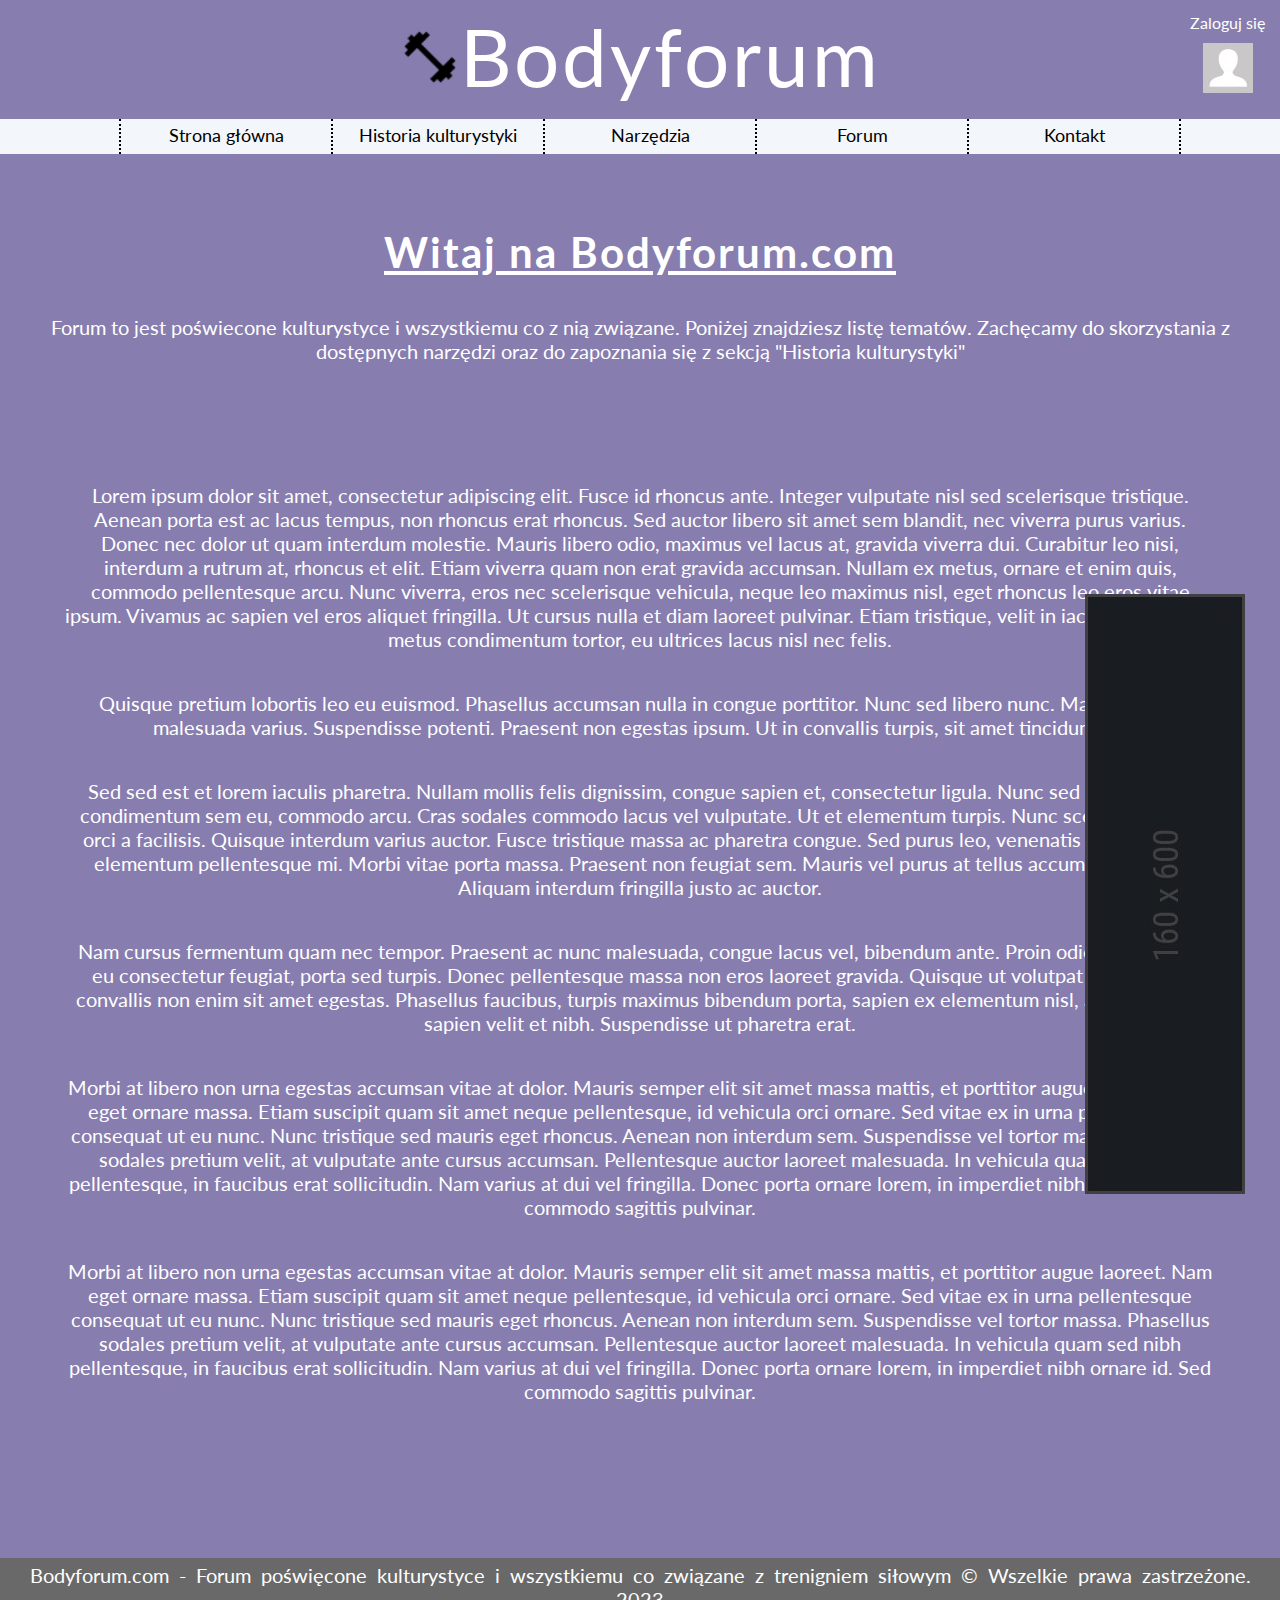
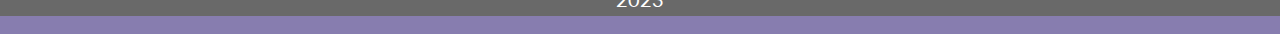
<file: index.html>
<!DOCTYPE html>
<html lang="pl">
    <head>
        <meta charset="UTF-8"/>
        <title>Bodyforum.com</title>
        <meta name="description" content="Polskie forum dyskusyjne dotyczące kulturystyki i wszystkiego co z nią związane" />
        <meta name="keywords" content="bodybuilding,mr.olympia,arnold,schwarzengger,ronnie,colman,tdee calculator"/>
        <meta http-equiv="X-UA-Compatible" content="IE-edge,chrome=1"/>
        <link rel="preconnect" href="https://fonts.googleapis.com">
        <link rel="preconnect" href="https://fonts.gstatic.com" crossorigin>
        <link href="https://fonts.googleapis.com/css2?family=Lato&display=swap" rel="stylesheet">
        <link rel="stylesheet" href="https://fonts.googleapis.com/css2?family=Material+Symbols+Outlined:opsz,wght,FILL,GRAD@20..48,100..700,0..1,-50..200" />
        <link rel="stylesheet" href="CSS,JS/style.css" type="text/css"/>
        <script src="CSS,JS/jquery-3.6.3.min.js"></script>
    </head>
    <body>
       <header>
        <div id="header">
            <div id="logo"><img src="img/db.png">Bodyforum</div>            
            <div class="signin">
                <div class="user"><a href="podstrony/loginform.html">Zaloguj się</a></div>
                <div class="user_pic"><img src="img/user.jpg"></div>
            </div>
            <div style="clear:both;"></div>
        </div>
       </header>
       <nav>
        <div class="nav">
            <ol>
                <li><a href="index.html">Strona główna</a></li>
                <li><a href="#">Historia kulturystyki</a>
                    <ul>
                        <li><a href="podstrony/brazowaera.html">Brązowa era</a></li>
                        <li><a href="podstrony/srebrnaera.html">Srebrna era</a></li>
                        <li><a href="podstrony/zlotaera.html">Złota era</a></li>
                        <li><a href="podstrony/haneyera.html">Era Haney'a</a></li>
                        <li><a href="podstrony/massera.html">Mass era</a></li>
                    </ul>
                </li>
                <li><a href="#">Narzędzia</a>
                    <ul>
                        <!--I NEED TO LEARN JS FOR THIS--><li><a href="podstrony/kalkulatorbmi.html">Kalkulator BMI</a></li>
                         <!--I NEED TO LEARN JS FOR THIS--><li><a href="#">Kalkulator TDEE</a></li>
                         <!--I NEED TO LEARN JS FOR THIS--><li><a href="#">Kalkulator poziomu tłuszczu</a></li>

                    </ul>
                </li>
                <li><a href="podstrony/forum.html">Forum</a></li>
                <li><a href="#">Kontakt</a></li>
            </ol>
        </div>
       </nav>
       <main>
        <div id="wrapper"> 
        <div id="content">
            <article>
                <header>
                    <h1>Witaj na Bodyforum.com</h1>
                    <p>Forum to jest poświecone kulturystyce i wszystkiemu co z nią związane. Poniżej znajdziesz listę tematów. Zachęcamy do skorzystania z dostępnych narzędzi oraz do zapoznania się z sekcją "Historia kulturystyki" </p>
                </header>
                
                
                <section> <!--DUMMY CONTENT, JUST TO TEST THE STICKY NAV BAR-->
                    <div class="post2">
                        <p>Lorem ipsum dolor sit amet, consectetur adipiscing elit. Fusce id rhoncus ante. Integer vulputate nisl sed scelerisque tristique. Aenean porta est ac lacus tempus, non rhoncus erat rhoncus. Sed auctor libero sit amet sem blandit, nec viverra purus varius. Donec nec dolor ut quam interdum molestie. Mauris libero odio, maximus vel lacus at, gravida viverra dui. Curabitur leo nisi, interdum a rutrum at, rhoncus et elit. Etiam viverra quam non erat gravida accumsan. Nullam ex metus, ornare et enim quis, commodo pellentesque arcu. Nunc viverra, eros nec scelerisque vehicula, neque leo maximus nisl, eget rhoncus leo eros vitae ipsum. Vivamus ac sapien vel eros aliquet fringilla. Ut cursus nulla et diam laoreet pulvinar. Etiam tristique, velit in iaculis porta, arcu metus condimentum tortor, eu ultrices lacus nisl nec felis.</p>

                        <p>Quisque pretium lobortis leo eu euismod. Phasellus accumsan nulla in congue porttitor. Nunc sed libero nunc. Mauris iaculis malesuada varius. Suspendisse potenti. Praesent non egestas ipsum. Ut in convallis turpis, sit amet tincidunt ex.</p>

                        <p>Sed sed est et lorem iaculis pharetra. Nullam mollis felis dignissim, congue sapien et, consectetur ligula. Nunc sed est placerat, condimentum sem eu, commodo arcu. Cras sodales commodo lacus vel vulputate. Ut et elementum turpis. Nunc scelerisque non orci a facilisis. Quisque interdum varius auctor. Fusce tristique massa ac pharetra congue. Sed purus leo, venenatis non nunc ac, elementum pellentesque mi. Morbi vitae porta massa. Praesent non feugiat sem. Mauris vel purus at tellus accumsan sagittis. Aliquam interdum fringilla justo ac auctor.</p>

                        <p>Nam cursus fermentum quam nec tempor. Praesent ac nunc malesuada, congue lacus vel, bibendum ante. Proin odio est, egestas eu consectetur feugiat, porta sed turpis. Donec pellentesque massa non eros laoreet gravida. Quisque ut volutpat sapien. Sed convallis non enim sit amet egestas. Phasellus faucibus, turpis maximus bibendum porta, sapien ex elementum nisl, a consectetur sapien velit et nibh. Suspendisse ut pharetra erat.</p>

                        <p>Morbi at libero non urna egestas accumsan vitae at dolor. Mauris semper elit sit amet massa mattis, et porttitor augue laoreet. Nam eget ornare massa. Etiam suscipit quam sit amet neque pellentesque, id vehicula orci ornare. Sed vitae ex in urna pellentesque consequat ut eu nunc. Nunc tristique sed mauris eget rhoncus. Aenean non interdum sem. Suspendisse vel tortor massa. Phasellus sodales pretium velit, at vulputate ante cursus accumsan. Pellentesque auctor laoreet malesuada. In vehicula quam sed nibh pellentesque, in faucibus erat sollicitudin. Nam varius at dui vel fringilla. Donec porta ornare lorem, in imperdiet nibh ornare id. Sed commodo sagittis pulvinar.</p>
                        
                        <p>Morbi at libero non urna egestas accumsan vitae at dolor. Mauris semper elit sit amet massa mattis, et porttitor augue laoreet. Nam eget ornare massa. Etiam suscipit quam sit amet neque pellentesque, id vehicula orci ornare. Sed vitae ex in urna pellentesque consequat ut eu nunc. Nunc tristique sed mauris eget rhoncus. Aenean non interdum sem. Suspendisse vel tortor massa. Phasellus sodales pretium velit, at vulputate ante cursus accumsan. Pellentesque auctor laoreet malesuada. In vehicula quam sed nibh pellentesque, in faucibus erat sollicitudin. Nam varius at dui vel fringilla. Donec porta ornare lorem, in imperdiet nibh ornare id. Sed commodo sagittis pulvinar.</p>
                    </div>
                </section>
            </article>
        </div>
        <sidebar>
            <div class="ad">
                <img src="img/ad.jpg">
            </div>
        </sidebar>
        <div style="clear: both;"></div>
        </div>
       </main>
       <footer>
            <div class="footer"style="margin-bottom:10px;">Bodyforum.com - Forum poświęcone kulturystyce i wszystkiemu co związane z trenigniem siłowym &copy; Wszelkie prawa zastrzeżone. 2023

            </div>
       </footer>
    
       <script>	
        $(document).ready(function() {
        var NavY = $('.nav').offset().top;
         
        var stickyNav = function(){
        var ScrollY = $(window).scrollTop();
              
        if (ScrollY > NavY) { 
            $('.nav').addClass('sticky');
        } else {
            $('.nav').removeClass('sticky'); 
        }
        };
         
        stickyNav();
         
        $(window).scroll(function() {
            stickyNav();
        });
        });
        
        </script>
    </body>
</html>
</file>
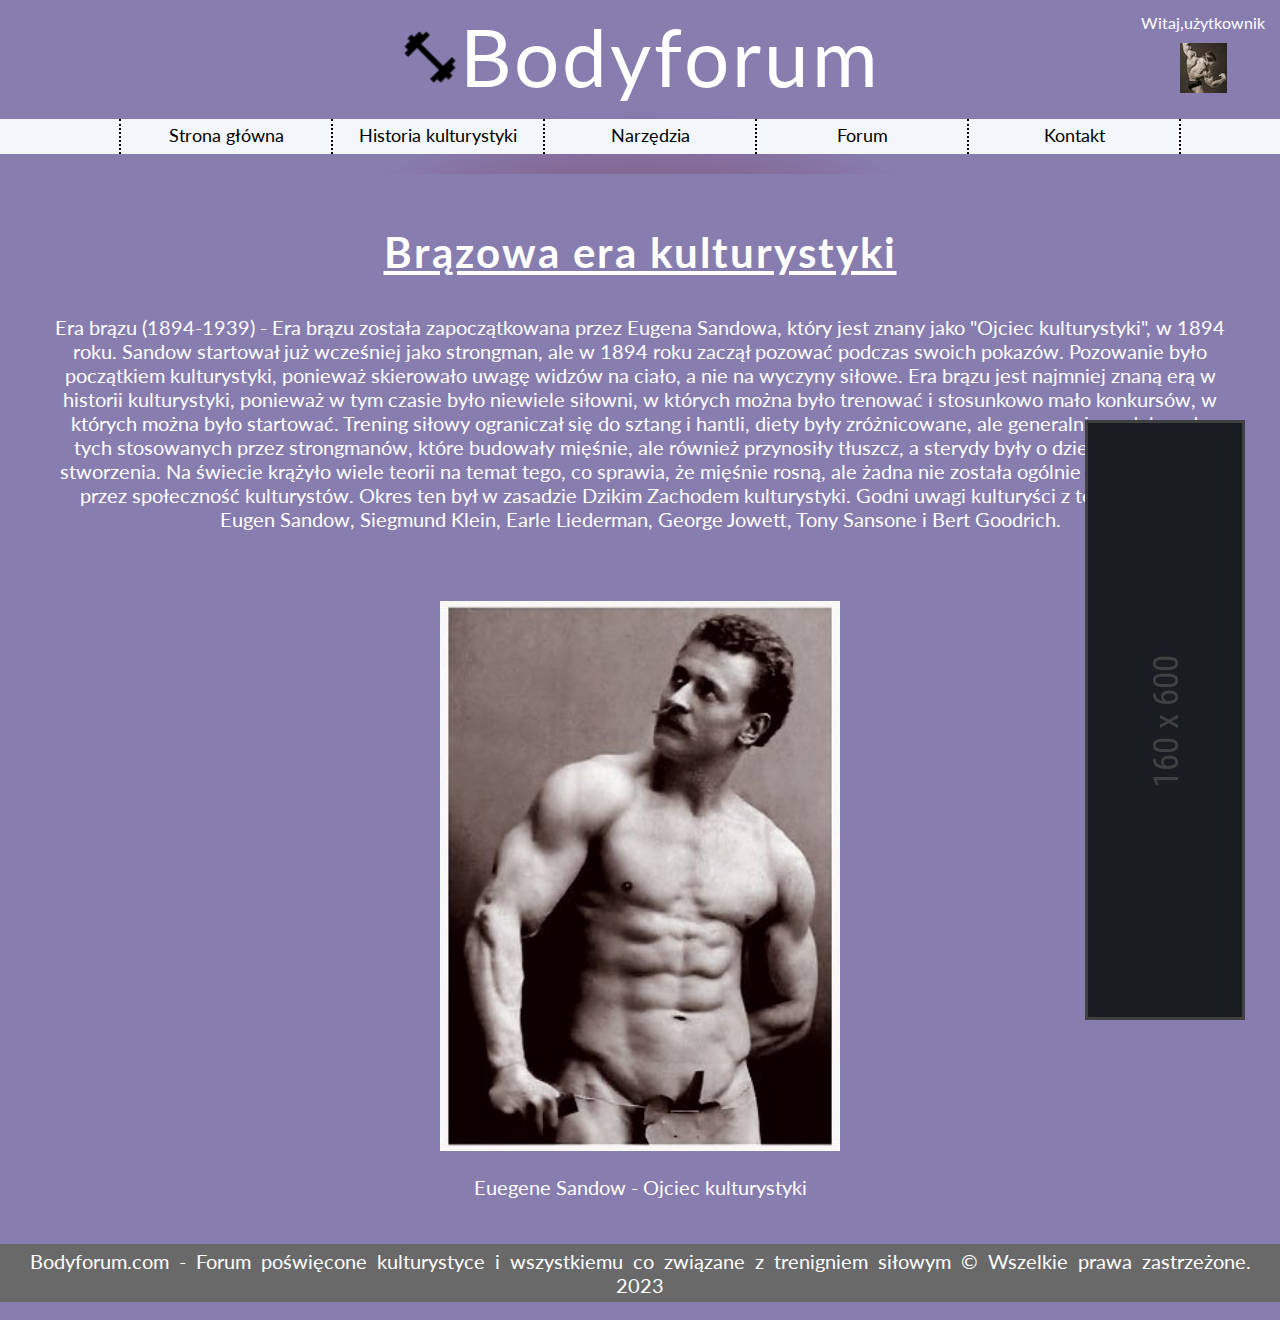
<file: podstrony/brazowaera.html>
<!DOCTYPE html>
<html lang="pl" style="overflow-y: hidden;">
    <head>
        <meta charset="UTF-8"/>
        <title>Bodyforum.com</title>
        <meta name="description" content="Polskie forum dyskusyjne dotyczące kulturystyki i wszystkiego co z nią związane" />
        <meta name="keywords" content="bodybuilding,mr.olympia,arnold,schwarzengger,ronnie,colman,tdee calculator"/>
        <meta http-equiv="X-UA-Compatible" content="IE-edge,chrome=1"/>
        <link rel="preconnect" href="https://fonts.googleapis.com">
        <link rel="preconnect" href="https://fonts.gstatic.com" crossorigin>
        <link href="https://fonts.googleapis.com/css2?family=Lato&display=swap" rel="stylesheet">
        <link rel="stylesheet" href="https://fonts.googleapis.com/css2?family=Material+Symbols+Outlined:opsz,wght,FILL,GRAD@20..48,100..700,0..1,-50..200" />
        <link rel="stylesheet" href="../CSS,JS/style.css" type="text/css"/>
        <script src="../CSS,JS/jquery-3.6.3.min.js"></script>
    </head>
    <body>
       <header>
        <div id="header">
            <div id="logo"><img src="../img/db.png">Bodyforum</div>            
            <div class="signin">
                <div class="user"><a href="#">Witaj,użytkownik</a></div>
                <div class="user_pic"><img src="../img/arnold.jpg"></div>
            </div>
            <div style="clear:both;"></div>
        </div>
       </header>
       <nav>
        <div class="nav">
            <ol>
                <li><a href="index-Z.html">Strona główna</a></li>
                <li><a href="#">Historia kulturystyki</a>
                    <ul>
                        <li><a href="brazowaera.html">Brązowa era</a></li>
                        <li><a href="srebrnaera.html">Srebrna era</a></li>
                        <li><a href="zlotaera.html">Złota era</a></li>
                        <li><a href="haneyera.html">Era Haney'a</a></li>
                        <li><a href="massera.html">Mass era</a></li>
                    </ul>
                </li>
                <li><a href="#">Narzędzia</a>
                    <ul>
                        <!--I NEED TO LEARN JS FOR THIS--><li><a href="podstrony/kalkulatorbmi.html">Kalkulator BMI</a></li>
                         <!--I NEED TO LEARN JS FOR THIS--><li><a href="#">Kalkulator TDEE</a></li>
                         <!--I NEED TO LEARN JS FOR THIS--><li><a href="#">Kalkulator poziomu tłuszczu</a></li>

                    </ul>
                </li>
                <li><a href="forum.html">Forum</a></li>
                <li><a href="#">Kontakt</a></li>
            </ol>
        </div>
       </nav>
       <main>
        <div id="wrapper"> 
            <div id="content">
                <article>
                    <header>
                        <h1>Brązowa era kulturystyki</h1>
                    </header>
                    <p>Era brązu (1894-1939) - Era brązu została zapoczątkowana przez Eugena Sandowa, który jest znany jako "Ojciec kulturystyki", w 1894 roku. Sandow startował już wcześniej jako strongman, ale w 1894 roku zaczął pozować podczas swoich pokazów. Pozowanie było początkiem kulturystyki, ponieważ skierowało uwagę widzów na ciało, a nie na wyczyny siłowe. Era brązu jest najmniej znaną erą w historii kulturystyki, ponieważ w tym czasie było niewiele siłowni, w których można było trenować i stosunkowo mało konkursów, w których można było startować. Trening siłowy ograniczał się do sztang i hantli, diety były zróżnicowane, ale generalnie podobne do tych stosowanych przez strongmanów, które budowały mięśnie, ale również przynosiły tłuszcz, a sterydy były o dziesięciolecia od stworzenia. Na świecie krążyło wiele teorii na temat tego, co sprawia, że mięśnie rosną, ale żadna nie została ogólnie zaakceptowana przez społeczność kulturystów. Okres ten był w zasadzie Dzikim Zachodem kulturystyki. Godni uwagi kulturyści z tego okresu to Eugen Sandow, Siegmund Klein, Earle Liederman, George Jowett, Tony Sansone i Bert Goodrich.<p>  
                        <figure><img src="../img/be.jpg"></figure>
                        <figcaption>Euegene Sandow - Ojciec kulturystyki</figcaption>                 
                </article>
            </div>
        </div>
        <sidebar>
            <div class="ad">
                <img src="../img/ad.jpg">
            </div>
        </sidebar>
        <div style="clear: both;"></div>
        </div>
       </main>
       <footer>
            <div class="footer" style="margin-bottom:10px;">Bodyforum.com - Forum poświęcone kulturystyce i wszystkiemu co związane z trenigniem siłowym &copy; Wszelkie prawa zastrzeżone. 2023

            </div>
       </footer>
    
       <script>	
        $(document).ready(function() {
        var NavY = $('.nav').offset().top;
         
        var stickyNav = function(){
        var ScrollY = $(window).scrollTop();
              
        if (ScrollY > NavY) { 
            $('.nav').addClass('sticky');
        } else {
            $('.nav').removeClass('sticky'); 
        }
        };
         
        stickyNav();
         
        $(window).scroll(function() {
            stickyNav();
        });
        });
        
        </script>
    </body>
</html>
</file>
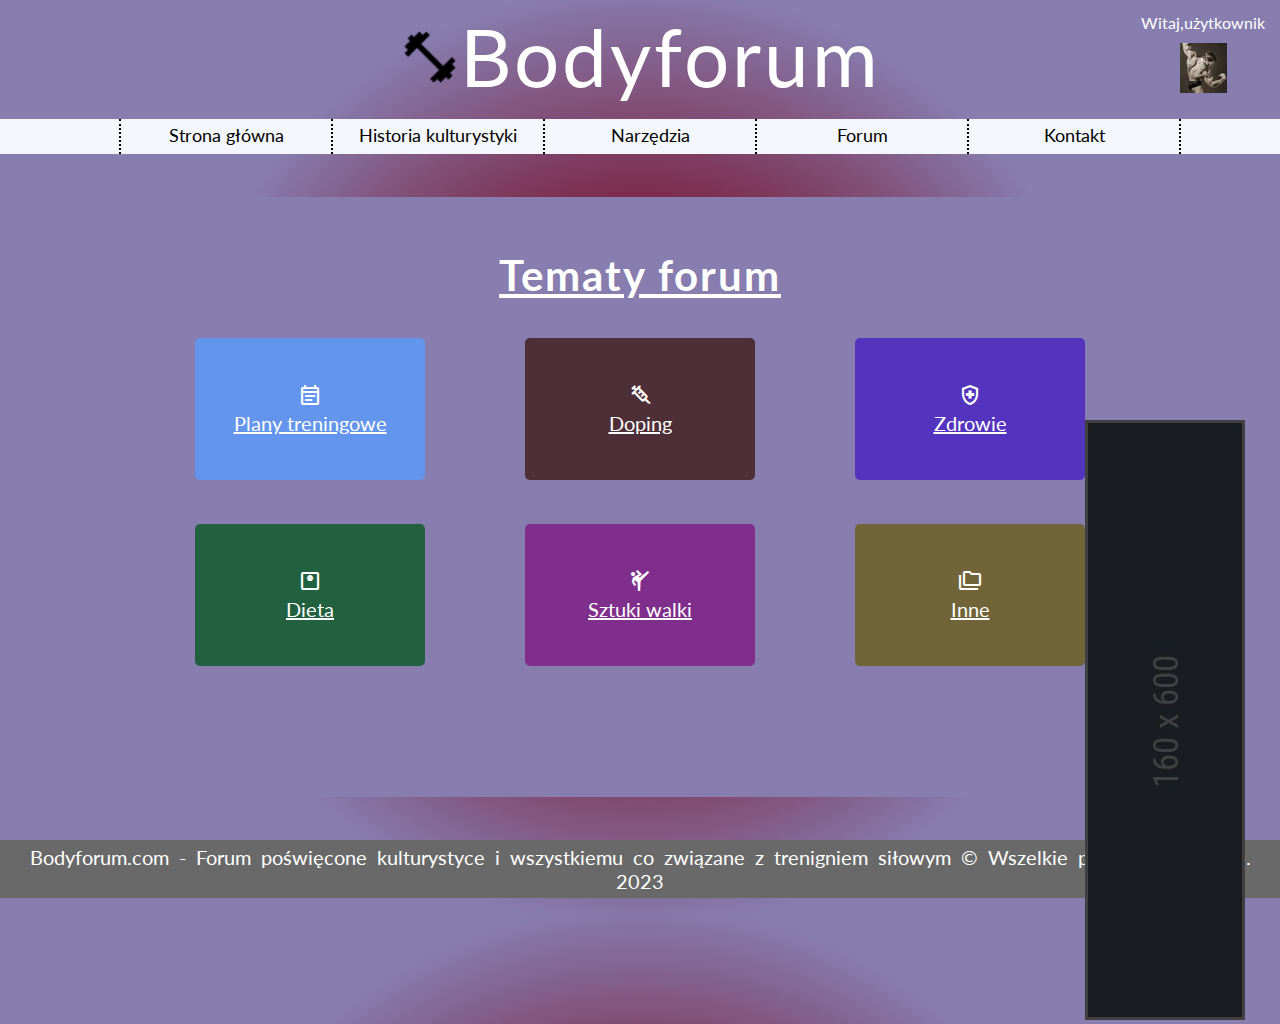
<file: podstrony/forum.html>
<!DOCTYPE html>
<html lang="pl" style="overflow-y: hidden;">
    <head>
        <meta charset="UTF-8"/>
        <title>Bodyforum.com</title>
        <meta name="description" content="Polskie forum dyskusyjne dotyczące kulturystyki i wszystkiego co z nią związane" />
        <meta name="keywords" content="bodybuilding,mr.olympia,arnold,schwarzengger,ronnie,colman,tdee calculator"/>
        <meta http-equiv="X-UA-Compatible" content="IE-edge,chrome=1"/>
        <link rel="preconnect" href="https://fonts.googleapis.com">
        <link rel="preconnect" href="https://fonts.gstatic.com" crossorigin>
        <link href="https://fonts.googleapis.com/css2?family=Lato&display=swap" rel="stylesheet">
        <link rel="stylesheet" href="https://fonts.googleapis.com/css2?family=Material+Symbols+Outlined:opsz,wght,FILL,GRAD@20..48,100..700,0..1,-50..200" />
        <link rel="stylesheet" href="../CSS,JS/style.css" type="text/css"/>
        <script src="../CSS,JS/jquery-3.6.3.min.js"></script>
    </head>
    <body>
       <header>
        <div id="header">
            <div id="logo"><img src="../img/db.png">Bodyforum</div>            
            <div class="signin">
                <div class="user"><a href="#">Witaj,użytkownik</a></div>
                <div class="user_pic"><img src="../img/arnold.jpg"></div>
            </div>
            <div style="clear:both;"></div>
        </div>
       </header>
       <nav>
        <div class="nav">
            <ol>
                <li><a href="index-Z.html">Strona główna</a></li>
                <li><a href="#">Historia kulturystyki</a>
                    <ul>
                        <li><a href="brazowaera.html">Brązowa era</a></li>
                        <li><a href="srebrnaera.html">Srebrna era</a></li>
                        <li><a href="zlotaera.html">Złota era</a></li>
                        <li><a href="haneyera.html">Era Haney'a</a></li>
                        <li><a href="massera.html">Mass era</a></li>
                    </ul>
                </li>
                <li><a href="#">Narzędzia</a>
                    <ul>
                        <!--I NEED TO LEARN JS FOR THIS--><li><a href="podstrony/kalkulatorbmi.html">Kalkulator BMI</a></li>
                         <!--I NEED TO LEARN JS FOR THIS--><li><a href="#">Kalkulator TDEE</a></li>
                         <!--I NEED TO LEARN JS FOR THIS--><li><a href="#">Kalkulator poziomu tłuszczu</a></li>

                    </ul>
                </li>
                <li><a href="forum.html">Forum</a></li>
                <li><a href="#">Kontakt</a></li>
            </ol>
        </div>
       </nav>
       <main> 
            <div id="content" style="height:550px">
                <header>
                    <h1>Tematy forum</h1>
                </header>
                <div class="box">
                    <div id="block1">
                        <div class="inside-postion">
                            <a href="https://www.kfd.pl/trening-dla-%C5%9Bredniozaawansowanych-i-zaawansowanych-f91.html">
                            <span class="material-symbols-outlined">
                            event_note
                            </span><br />Plany treningowe</a>
                        </div>
                    </div>
                    <div id="block2">
                        <div class="inside-postion">
                            <a href="https://www.kfd.pl/doping-f11.html"><span class="material-symbols-outlined">
                            syringe
                            </span><br />Doping</a>
                        </div>
                    </div>
                    <div id="block3">
                        <div class="inside-postion">
                            <a href="https://www.kfd.pl/zdrowie-f128.html"><span class="material-symbols-outlined">
                            health_and_safety
                            </span><br />Zdrowie</a>
                        </div>
                    </div>
                </div>
                <div style="clear: both;"></div>
                <div class="box">
                    <div id="block4">
                        <div class="inside-postion">
                            <a href="https://www.kfd.pl/dieta-f9.html"><span class="material-symbols-outlined">
                                monitor_weight
                            </span><br />Dieta</a>
                        </div>
                    </div>
                    <div id="block5">
                        <div class="inside-postion">
                            <a href="https://www.kfd.pl/sztuki-walki-f16.html"><span class="material-symbols-outlined">
                                sports_martial_arts
                                </span><br />Sztuki walki </a>
                        </div>
                    </div>
                    <div id="block6">
                        <div class="inside-postion">
                            <a href="https://www.kfd.pl/dzia%C5%82y-lu%C5%BAne-f18.html"><span class="material-symbols-outlined">
                                folder_copy
                                </span><br />Inne</a>
                        </div>
                    </div>

                </div>
            </div>   
        </div>
        <sidebar>
            <div class="ad">
                <img src="../img/ad.jpg">
            </div>
        </sidebar>
        <div style="clear: both;"></div>
        </div>
       </main>
       <footer>
            <div class="footer" style="margin-bottom:10px;">Bodyforum.com - Forum poświęcone kulturystyce i wszystkiemu co związane z trenigniem siłowym &copy; Wszelkie prawa zastrzeżone. 2023

            </div>
       </footer>
    
       <script>	
        $(document).ready(function() {
        var NavY = $('.nav').offset().top;
         
        var stickyNav = function(){
        var ScrollY = $(window).scrollTop();
              
        if (ScrollY > NavY) { 
            $('.nav').addClass('sticky');
        } else {
            $('.nav').removeClass('sticky'); 
        }
        };
         
        stickyNav();
         
        $(window).scroll(function() {
            stickyNav();
        });
        });
        
        </script>
    </body>
</html>
</file>
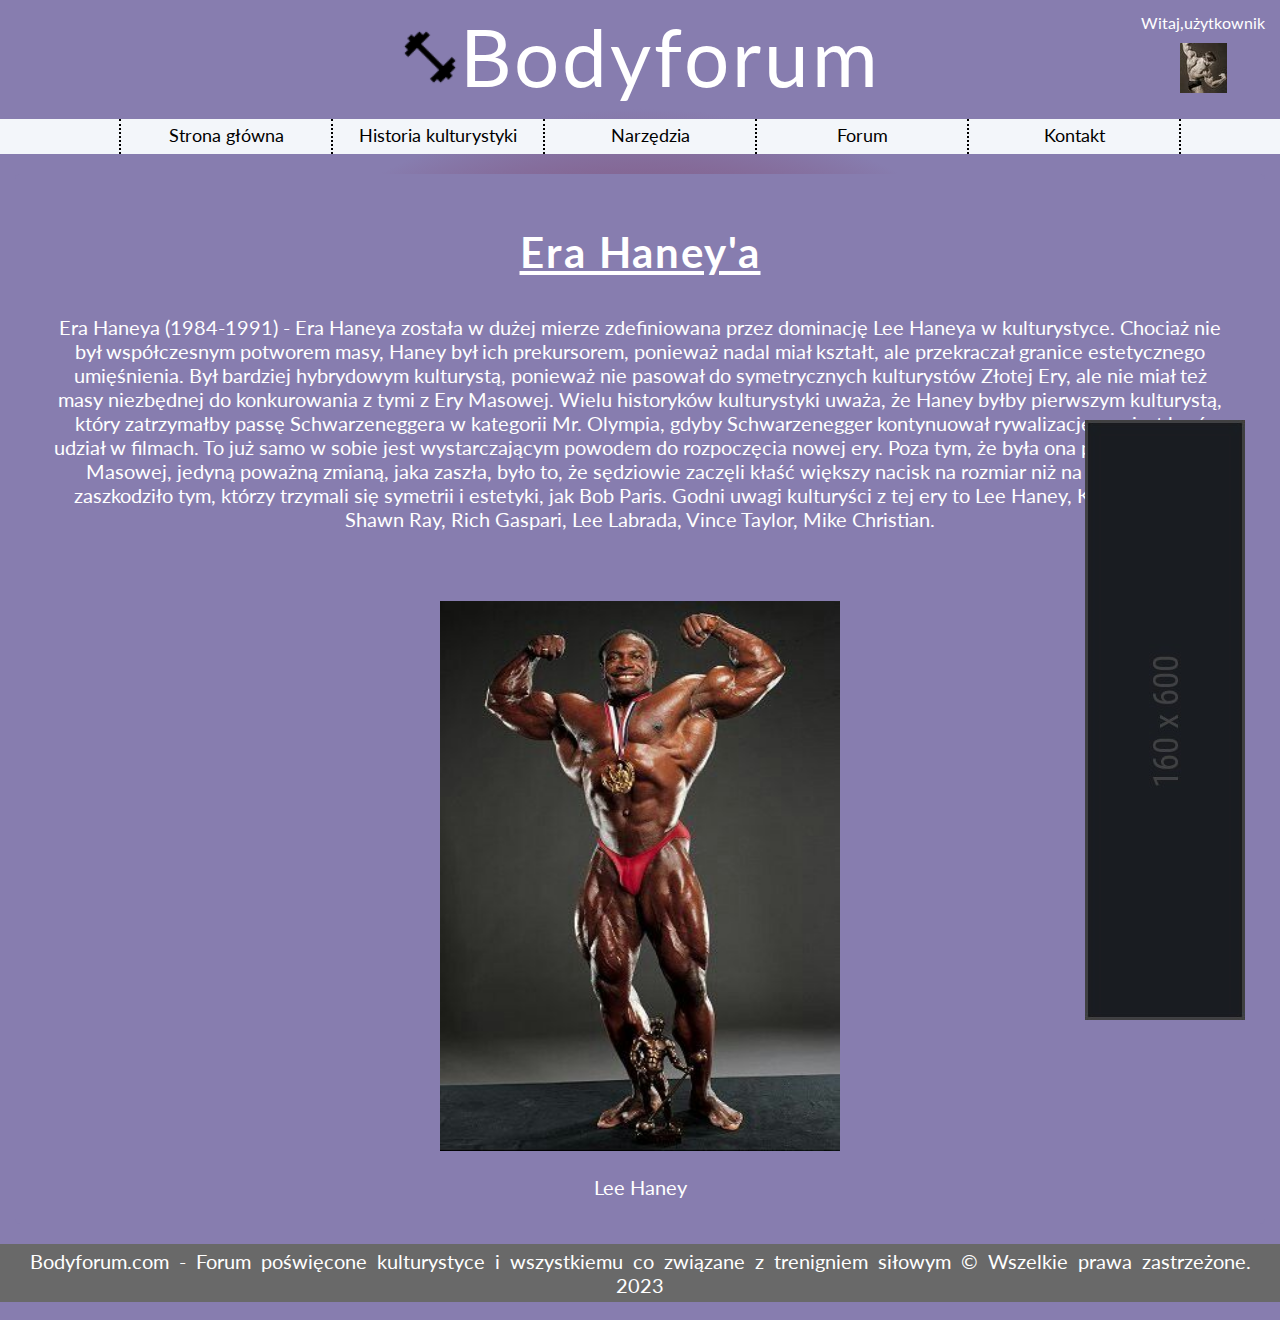
<file: podstrony/haneyera.html>
<!DOCTYPE html>
<html lang="pl"style="overflow-y: hidden;">
    <head>
        <meta charset="UTF-8"/>
        <title>Bodyforum.com</title>
        <meta name="description" content="Polskie forum dyskusyjne dotyczące kulturystyki i wszystkiego co z nią związane" />
        <meta name="keywords" content="bodybuilding,mr.olympia,arnold,schwarzengger,ronnie,colman,tdee calculator"/>
        <meta http-equiv="X-UA-Compatible" content="IE-edge,chrome=1"/>
        <link rel="preconnect" href="https://fonts.googleapis.com">
        <link rel="preconnect" href="https://fonts.gstatic.com" crossorigin>
        <link href="https://fonts.googleapis.com/css2?family=Lato&display=swap" rel="stylesheet">
        <link rel="stylesheet" href="https://fonts.googleapis.com/css2?family=Material+Symbols+Outlined:opsz,wght,FILL,GRAD@20..48,100..700,0..1,-50..200" />
        <link rel="stylesheet" href="../CSS,JS/style.css" type="text/css"/>
        <script src="../CSS,JS/jquery-3.6.3.min.js"></script>
    </head>
    <body>
       <header>
        <div id="header">
            <div id="logo"><img src="../img/db.png">Bodyforum</div>            
            <div class="signin">
                <div class="user"><a href="#">Witaj,użytkownik</a></div>
                <div class="user_pic"><img src="../img/arnold.jpg"></div>
            </div>
            <div style="clear:both;"></div>
        </div>
       </header>
       <nav>
        <div class="nav">
            <ol>
                <li><a href="index-Z.html">Strona główna</a></li>
                <li><a href="#">Historia kulturystyki</a>
                    <ul>
                        <li><a href="brazowaera.html">Brązowa era</a></li>
                        <li><a href="srebrnaera.html">Srebrna era</a></li>
                        <li><a href="zlotaera.html">Złota era</a></li>
                        <li><a href="haneyera.html">Era Haney'a</a></li>
                        <li><a href="massera.html">Mass era</a></li>
                    </ul>
                </li>
                <li><a href="#">Narzędzia</a>
                    <ul>
                        <!--I NEED TO LEARN JS FOR THIS--><li><a href="podstrony/kalkulatorbmi.html">Kalkulator BMI</a></li>
                         <!--I NEED TO LEARN JS FOR THIS--><li><a href="#">Kalkulator TDEE</a></li>
                         <!--I NEED TO LEARN JS FOR THIS--><li><a href="#">Kalkulator poziomu tłuszczu</a></li>

                    </ul>
                </li>
                <li><a href="forum.html">Forum</a></li>
                <li><a href="#">Kontakt</a></li>
            </ol>
        </div>
       </nav>
       <main>
        <div id="wrapper"> 
            <div id="content">
                <article>
                    <header>
                        <h1>Era Haney'a</h1>
                    </header>
                    <p>Era Haneya (1984-1991) - Era Haneya została w dużej mierze zdefiniowana przez dominację Lee Haneya w kulturystyce. Chociaż nie był współczesnym potworem masy, Haney był ich prekursorem, ponieważ nadal miał kształt, ale przekraczał granice estetycznego umięśnienia. Był bardziej hybrydowym kulturystą, ponieważ nie pasował do symetrycznych kulturystów Złotej Ery, ale nie miał też masy niezbędnej do konkurowania z tymi z Ery Masowej. Wielu historyków kulturystyki uważa, że Haney byłby pierwszym kulturystą, który zatrzymałby passę Schwarzeneggera w kategorii Mr. Olympia, gdyby Schwarzenegger kontynuował rywalizację zamiast brać udział w filmach.  To już samo w sobie jest wystarczającym powodem do rozpoczęcia nowej ery. Poza tym, że była ona prekursorem Ery Masowej, jedyną poważną zmianą, jaka zaszła, było to, że sędziowie zaczęli kłaść większy nacisk na rozmiar niż na symetrię, co zaszkodziło tym, którzy trzymali się symetrii i estetyki, jak Bob Paris. Godni uwagi kulturyści z tej ery to Lee Haney, Kevin Levrone, Shawn Ray, Rich Gaspari, Lee Labrada, Vince Taylor, Mike Christian.<p>  
                        <figure><img src="../img/he.jpg"></figure>
                        <figcaption>Lee Haney</figcaption>                 
                </article>
            </div>
        </div>
        <sidebar>
            <div class="ad">
                <img src="../img/ad.jpg">
            </div>
        </sidebar>
        <div style="clear: both;"></div>
        </div>
       </main>
       <footer>
            <div class="footer"style="margin-bottom:10px;">Bodyforum.com - Forum poświęcone kulturystyce i wszystkiemu co związane z trenigniem siłowym &copy; Wszelkie prawa zastrzeżone. 2023

            </div>
       </footer>
    
       <script>	
        $(document).ready(function() {
        var NavY = $('.nav').offset().top;
         
        var stickyNav = function(){
        var ScrollY = $(window).scrollTop();
              
        if (ScrollY > NavY) { 
            $('.nav').addClass('sticky');
        } else {
            $('.nav').removeClass('sticky'); 
        }
        };
         
        stickyNav();
         
        $(window).scroll(function() {
            stickyNav();
        });
        });
        
        </script>
    </body>
</html>
</file>
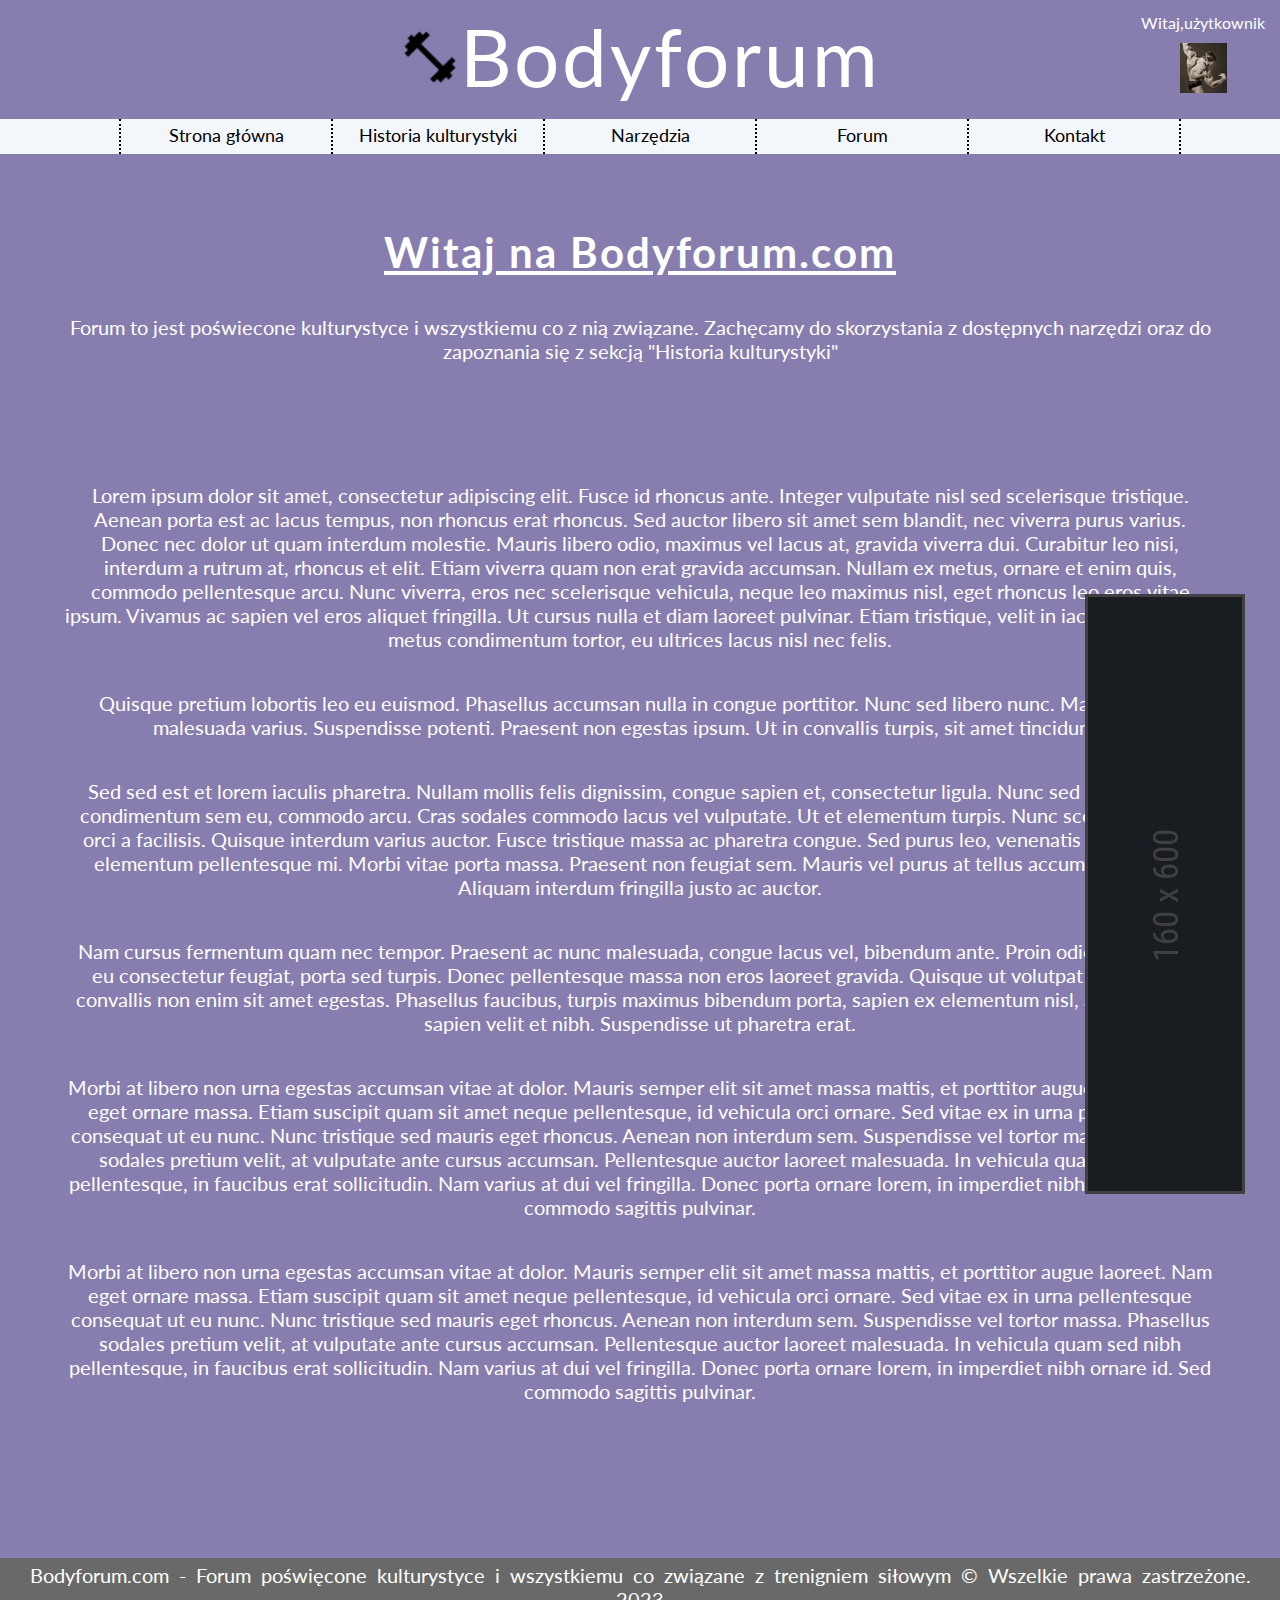
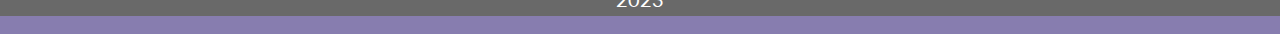
<file: podstrony/index-Z.html>
<!DOCTYPE html>
<html lang="pl">
    <head>
        <meta charset="UTF-8"/>
        <title>Bodyforum.com</title>
        <meta name="description" content="Polskie forum dyskusyjne dotyczące kulturystyki i wszystkiego co z nią związane" />
        <meta name="keywords" content="bodybuilding,mr.olympia,arnold,schwarzengger,ronnie,colman,tdee calculator"/>
        <meta http-equiv="X-UA-Compatible" content="IE-edge,chrome=1"/>
        <link rel="preconnect" href="https://fonts.googleapis.com">
        <link rel="preconnect" href="https://fonts.gstatic.com" crossorigin>
        <link href="https://fonts.googleapis.com/css2?family=Lato&display=swap" rel="stylesheet">
        <link rel="stylesheet" href="https://fonts.googleapis.com/css2?family=Material+Symbols+Outlined:opsz,wght,FILL,GRAD@20..48,100..700,0..1,-50..200" />
        <link rel="stylesheet" href="../CSS,JS/style.css" type="text/css"/>
        <script src="../CSS,JS/jquery-3.6.3.min.js"></script>
    </head>
    <body>
       <header>
        <div id="header">
            <div id="logo"><img src="../img/db.png">Bodyforum</div>            
            <div class="signin">
                <div class="user"><a href="#">Witaj,użytkownik</a></div>
                <div class="user_pic"><img src="../img/arnold.jpg"></div>
            </div>
            <div style="clear:both;"></div>
        </div>
       </header>
       <nav>
        <div class="nav">
            <ol>
                <li><a href="index-Z.html">Strona główna</a></li>
                <li><a href="#">Historia kulturystyki</a>
                    <ul>
                        <li><a href="brazowaera.html">Brązowa era</a></li>
                        <li><a href="srebrnaera.html">Srebrna era</a></li>
                        <li><a href="zlotaera.html">Złota era</a></li>
                        <li><a href="haneyera.html">Era Haney'a</a></li>
                        <li><a href="massera.html">Mass era</a></li>
                    </ul>
                </li>
                <li><a href="#">Narzędzia</a>
                    <ul>
                        <!--I NEED TO LEARN JS FOR THIS--><li><a href="podstrony/kalkulatorbmi.html">Kalkulator BMI</a></li>
                         <!--I NEED TO LEARN JS FOR THIS--><li><a href="#">Kalkulator TDEE</a></li>
                         <!--I NEED TO LEARN JS FOR THIS--><li><a href="#">Kalkulator poziomu tłuszczu</a></li>

                    </ul>
                </li>
                <li><a href="forum.html">Forum</a></li>
                <li><a href="#">Kontakt</a></li>
            </ol>
        </div>
       </nav>
       <main>
        <div id="wrapper"> 
        <div id="content">
            <article>
                <header>
                    <h1>Witaj na Bodyforum.com</h1>
                    <p>Forum to jest poświecone kulturystyce i wszystkiemu co z nią związane. Zachęcamy do skorzystania z dostępnych narzędzi oraz do zapoznania się z sekcją "Historia kulturystyki" </p>
                </header>
               
                <div style="clear: both;"></div>
                <section> <!--DUMMY CONTENT,JUST TO TEST STICKY NAV BAR-->
                    <div class="post2">
                        <p>Lorem ipsum dolor sit amet, consectetur adipiscing elit. Fusce id rhoncus ante. Integer vulputate nisl sed scelerisque tristique. Aenean porta est ac lacus tempus, non rhoncus erat rhoncus. Sed auctor libero sit amet sem blandit, nec viverra purus varius. Donec nec dolor ut quam interdum molestie. Mauris libero odio, maximus vel lacus at, gravida viverra dui. Curabitur leo nisi, interdum a rutrum at, rhoncus et elit. Etiam viverra quam non erat gravida accumsan. Nullam ex metus, ornare et enim quis, commodo pellentesque arcu. Nunc viverra, eros nec scelerisque vehicula, neque leo maximus nisl, eget rhoncus leo eros vitae ipsum. Vivamus ac sapien vel eros aliquet fringilla. Ut cursus nulla et diam laoreet pulvinar. Etiam tristique, velit in iaculis porta, arcu metus condimentum tortor, eu ultrices lacus nisl nec felis.</p>

                        <p>Quisque pretium lobortis leo eu euismod. Phasellus accumsan nulla in congue porttitor. Nunc sed libero nunc. Mauris iaculis malesuada varius. Suspendisse potenti. Praesent non egestas ipsum. Ut in convallis turpis, sit amet tincidunt ex.</p>

                        <p>Sed sed est et lorem iaculis pharetra. Nullam mollis felis dignissim, congue sapien et, consectetur ligula. Nunc sed est placerat, condimentum sem eu, commodo arcu. Cras sodales commodo lacus vel vulputate. Ut et elementum turpis. Nunc scelerisque non orci a facilisis. Quisque interdum varius auctor. Fusce tristique massa ac pharetra congue. Sed purus leo, venenatis non nunc ac, elementum pellentesque mi. Morbi vitae porta massa. Praesent non feugiat sem. Mauris vel purus at tellus accumsan sagittis. Aliquam interdum fringilla justo ac auctor.</p>

                        <p>Nam cursus fermentum quam nec tempor. Praesent ac nunc malesuada, congue lacus vel, bibendum ante. Proin odio est, egestas eu consectetur feugiat, porta sed turpis. Donec pellentesque massa non eros laoreet gravida. Quisque ut volutpat sapien. Sed convallis non enim sit amet egestas. Phasellus faucibus, turpis maximus bibendum porta, sapien ex elementum nisl, a consectetur sapien velit et nibh. Suspendisse ut pharetra erat.</p>

                        <p>Morbi at libero non urna egestas accumsan vitae at dolor. Mauris semper elit sit amet massa mattis, et porttitor augue laoreet. Nam eget ornare massa. Etiam suscipit quam sit amet neque pellentesque, id vehicula orci ornare. Sed vitae ex in urna pellentesque consequat ut eu nunc. Nunc tristique sed mauris eget rhoncus. Aenean non interdum sem. Suspendisse vel tortor massa. Phasellus sodales pretium velit, at vulputate ante cursus accumsan. Pellentesque auctor laoreet malesuada. In vehicula quam sed nibh pellentesque, in faucibus erat sollicitudin. Nam varius at dui vel fringilla. Donec porta ornare lorem, in imperdiet nibh ornare id. Sed commodo sagittis pulvinar.</p>
                        
                        <p>Morbi at libero non urna egestas accumsan vitae at dolor. Mauris semper elit sit amet massa mattis, et porttitor augue laoreet. Nam eget ornare massa. Etiam suscipit quam sit amet neque pellentesque, id vehicula orci ornare. Sed vitae ex in urna pellentesque consequat ut eu nunc. Nunc tristique sed mauris eget rhoncus. Aenean non interdum sem. Suspendisse vel tortor massa. Phasellus sodales pretium velit, at vulputate ante cursus accumsan. Pellentesque auctor laoreet malesuada. In vehicula quam sed nibh pellentesque, in faucibus erat sollicitudin. Nam varius at dui vel fringilla. Donec porta ornare lorem, in imperdiet nibh ornare id. Sed commodo sagittis pulvinar.</p>
                    </div>
                </section>
            </article>
        </div>
        <sidebar>
            <div class="ad">
                <img src="../img/ad.jpg">
            </div>
        </sidebar>
        <div style="clear: both;"></div>
        </div>
       </main>
       <footer>
            <div class="footer"style="margin-bottom:10px;">Bodyforum.com - Forum poświęcone kulturystyce i wszystkiemu co związane z trenigniem siłowym &copy; Wszelkie prawa zastrzeżone. 2023

            </div>
       </footer>
    
       <script>	
        $(document).ready(function() {
        var NavY = $('.nav').offset().top;
         
        var stickyNav = function(){
        var ScrollY = $(window).scrollTop();
              
        if (ScrollY > NavY) { 
            $('.nav').addClass('sticky');
        } else {
            $('.nav').removeClass('sticky'); 
        }
        };
         
        stickyNav();
         
        $(window).scroll(function() {
            stickyNav();
        });
        });
        
        </script>
    </body>
</html>
</file>
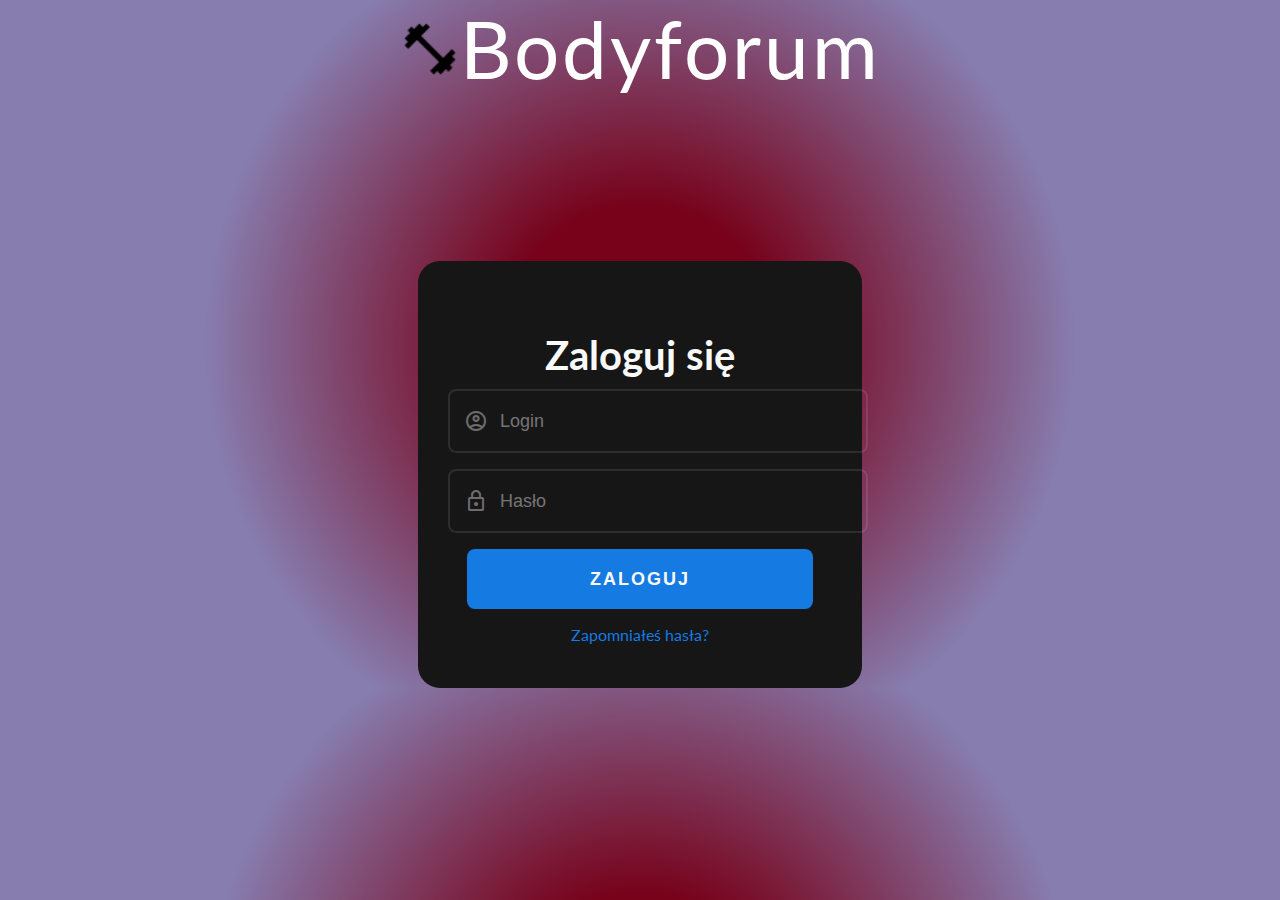
<file: podstrony/loginform.html>
<!DOCTYPE html>
<html lang="pl"style="overflow-y: hidden;">
    <head>
        <meta charset="UTF-8"/>
        <title>Bodyforum.com</title>
        <meta name="description" content="Polskie forum dyskusyjne dotyczące kulturystyki i wszystkiego co z nią związane" />
        <meta name="keywords" content="bodybuilding,mr.olympia,arnold,schwarzengger,ronnie,colman,tdee calculator"/>
        <meta http-equiv="X-UA-Compatible" content="IE-edge,chrome=1"/>
        <link rel="preconnect" href="https://fonts.googleapis.com">
        <link rel="preconnect" href="https://fonts.gstatic.com" crossorigin>
        <link href="https://fonts.googleapis.com/css2?family=Lato&display=swap" rel="stylesheet">
        <link rel="stylesheet" href="https://fonts.googleapis.com/css2?family=Material+Symbols+Outlined:opsz,wght,FILL,GRAD@20..48,100..700,0..1,-50..200" />
        <link rel="stylesheet" href="../CSS,JS/styleL.css" type="text/css"/>
        <script src="../CSS,JS/jquery-3.6.3.min.js"></script>
    </head>
    <body>
       <header>
        <div id="header">
            <div id="logo"><a href="index.html"><img src="../img/db.png">Bodyforum</a></div>
        </div>            
        </header> 
        <div id="login">
            <h2>Zaloguj się</h2>
            <form class="login-form">
                <div class="textbox">
                    <input type="email" placeholder="Login"/>
                    <span class="material-symbols-outlined">account_circle</span>
                </div>
                <div class="textbox">
                    <input type="password" placeholder="Hasło"/>
                    <span class="material-symbols-outlined">lock</span>
                </div>
                <button onclick="location.href = 'index-Z.html'" id="myButton">ZALOGUJ</button>
                <a href="#">Zapomniałeś hasła?</a>
            </form>
        </div>
        <script type="text/javascript">
            document.getElementById("myButton").onclick = function () {
                location.href = "index-Z.html";
            };
        </script>
        
    </body>
</html>
</file>
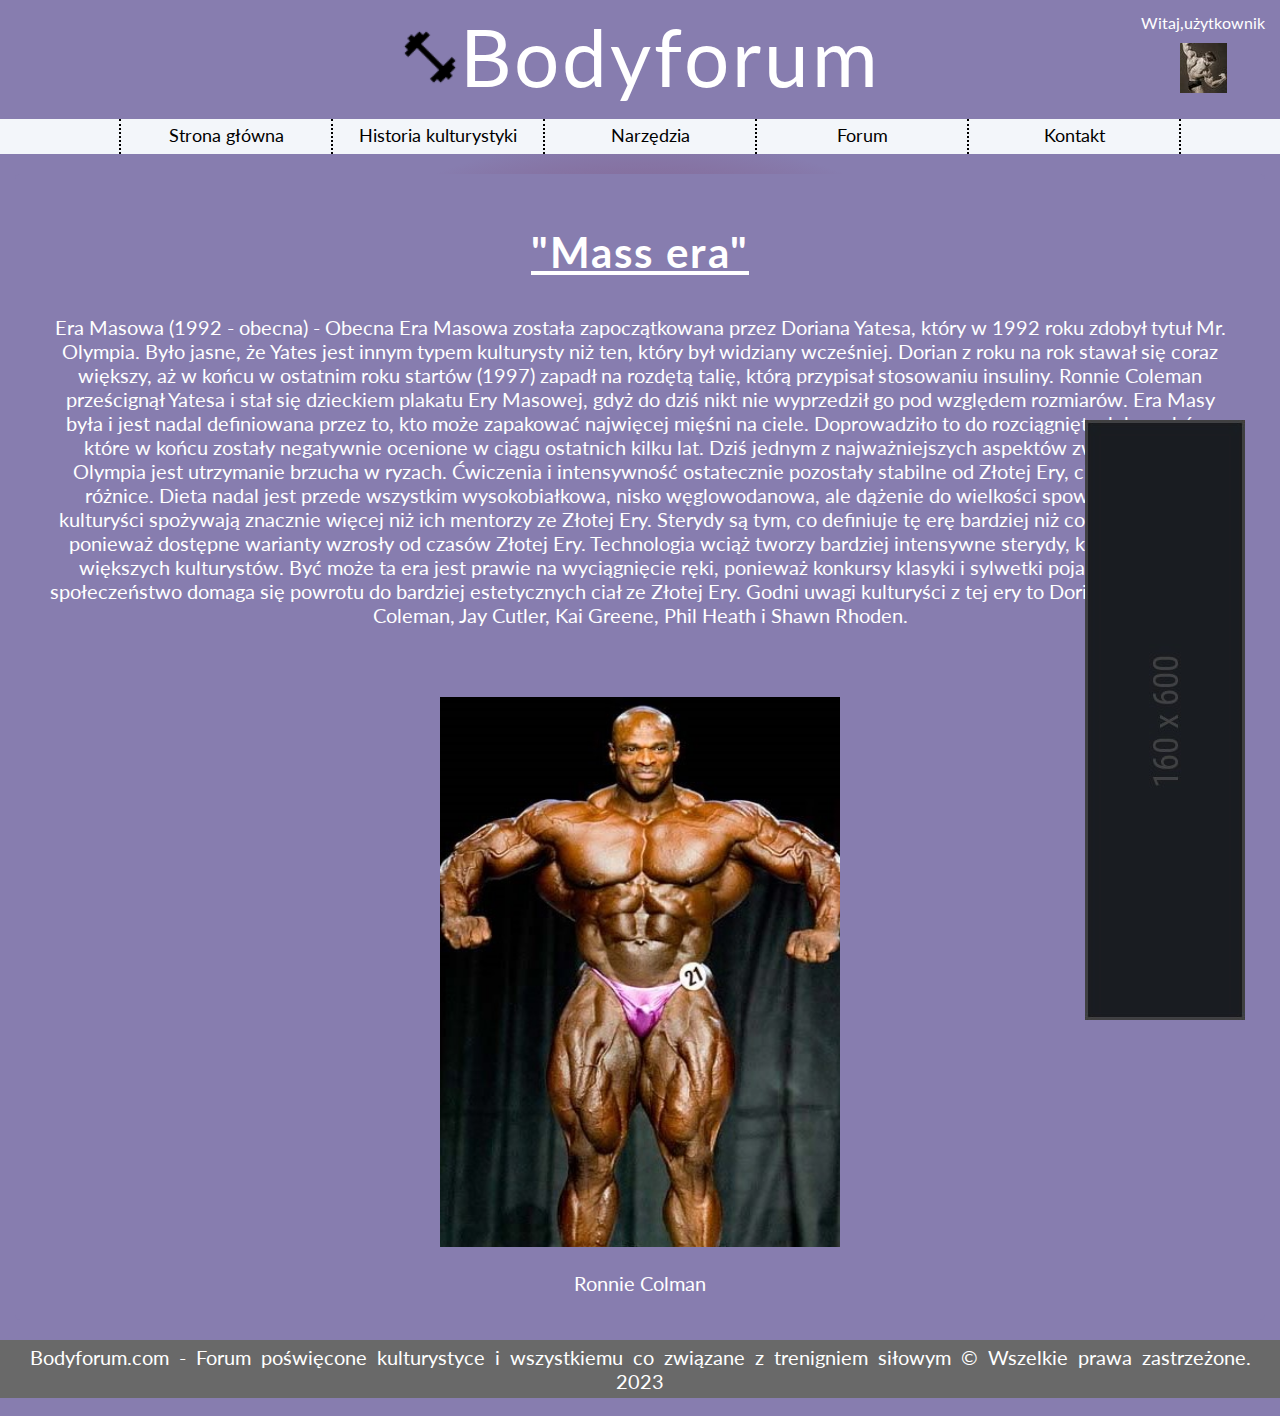
<file: podstrony/massera.html>
<!DOCTYPE html>
<html lang="pl">
    <head>
        <meta charset="UTF-8"/>
        <title>Bodyforum.com</title>
        <meta name="description" content="Polskie forum dyskusyjne dotyczące kulturystyki i wszystkiego co z nią związane" />
        <meta name="keywords" content="bodybuilding,mr.olympia,arnold,schwarzengger,ronnie,colman,tdee calculator"/>
        <meta http-equiv="X-UA-Compatible" content="IE-edge,chrome=1"/>
        <link rel="preconnect" href="https://fonts.googleapis.com">
        <link rel="preconnect" href="https://fonts.gstatic.com" crossorigin>
        <link href="https://fonts.googleapis.com/css2?family=Lato&display=swap" rel="stylesheet">
        <link rel="stylesheet" href="https://fonts.googleapis.com/css2?family=Material+Symbols+Outlined:opsz,wght,FILL,GRAD@20..48,100..700,0..1,-50..200" />
        <link rel="stylesheet" href="../CSS,JS/style.css" type="text/css"/>
        <script src="../CSS,JS/jquery-3.6.3.min.js"></script>
    </head>
    <body>
       <header>
        <div id="header">
            <div id="logo"><img src="../img/db.png">Bodyforum</div>            
            <div class="signin">
                <div class="user"><a href="#">Witaj,użytkownik</a></div>
                <div class="user_pic"><img src="../img/arnold.jpg"></div>
            </div>
            <div style="clear:both;"></div>
        </div>
       </header>
       <nav>
        <div class="nav">
            <ol>
                <li><a href="index-Z.html">Strona główna</a></li>
                <li><a href="#">Historia kulturystyki</a>
                    <ul>
                        <li><a href="brazowaera.html">Brązowa era</a></li>
                        <li><a href="srebrnaera.html">Srebrna era</a></li>
                        <li><a href="zlotaera.html">Złota era</a></li>
                        <li><a href="haneyera.html">Era Haney'a</a></li>
                        <li><a href="massera.html">Mass era</a></li>
                    </ul>
                </li>
                <li><a href="#">Narzędzia</a>
                    <ul>
                        <!--I NEED TO LEARN JS FOR THIS--><li><a href="podstrony/kalkulatorbmi.html">Kalkulator BMI</a></li>
                         <!--I NEED TO LEARN JS FOR THIS--><li><a href="#">Kalkulator TDEE</a></li>
                         <!--I NEED TO LEARN JS FOR THIS--><li><a href="#">Kalkulator poziomu tłuszczu</a></li>

                    </ul>
                </li>
                <li><a href="forum.html">Forum</a></li>
                <li><a href="#">Kontakt</a></li>
            </ol>
        </div>
       </nav>
       <main>
        <div id="wrapper"> 
            <div id="content">
                <article>
                    <header>
                        <h1>"Mass era"</h1>
                    </header>
                    <p>Era Masowa (1992 - obecna) - Obecna Era Masowa została zapoczątkowana przez Doriana Yatesa, który w 1992 roku zdobył tytuł Mr. Olympia. Było jasne, że Yates jest innym typem kulturysty niż ten, który był widziany wcześniej. Dorian z roku na rok stawał się coraz większy, aż w końcu w ostatnim roku startów (1997) zapadł na rozdętą talię, którą przypisał stosowaniu insuliny. Ronnie Coleman prześcignął Yatesa i stał się dzieckiem plakatu Ery Masowej, gdyż do dziś nikt nie wyprzedził go pod względem rozmiarów. Era Masy była i jest nadal definiowana przez to, kto może zapakować najwięcej mięśni na ciele. Doprowadziło to do rozciągniętych brzuchów, które w końcu zostały negatywnie ocenione w ciągu ostatnich kilku lat. Dziś jednym z najważniejszych aspektów zwycięzcy Mr. Olympia jest utrzymanie brzucha w ryzach. Ćwiczenia i intensywność ostatecznie pozostały stabilne od Złotej Ery, chociaż istnieją różnice. Dieta nadal jest przede wszystkim wysokobiałkowa, nisko węglowodanowa, ale dążenie do wielkości spowodowało, że kulturyści spożywają znacznie więcej niż ich mentorzy ze Złotej Ery. Sterydy są tym, co definiuje tę erę bardziej niż cokolwiek innego, ponieważ dostępne warianty wzrosły od czasów Złotej Ery. Technologia wciąż tworzy bardziej intensywne sterydy, które stworzyły większych kulturystów. Być może ta era jest prawie na wyciągnięcie ręki, ponieważ konkursy klasyki i sylwetki pojawiają się, gdy społeczeństwo domaga się powrotu do bardziej estetycznych ciał ze Złotej Ery. Godni uwagi kulturyści z tej ery to Dorian Yates, Ronnie Coleman, Jay Cutler, Kai Greene, Phil Heath i Shawn Rhoden.
                        <p>  
                        <figure><img src="../img/me.jpg"></figure>
                        <figcaption>Ronnie Colman</figcaption>                 
                </article>
            </div>
        </div>
        <sidebar>
            <div class="ad">
                <img src="../img/ad.jpg">
            </div>
        </sidebar>
        <div style="clear: both;"></div>
        </div>
       </main>
       <footer>
            <div class="footer"style="margin-bottom:10px;">Bodyforum.com - Forum poświęcone kulturystyce i wszystkiemu co związane z trenigniem siłowym &copy; Wszelkie prawa zastrzeżone. 2023

            </div>
       </footer>
    
       <script>	
        $(document).ready(function() {
        var NavY = $('.nav').offset().top;
         
        var stickyNav = function(){
        var ScrollY = $(window).scrollTop();
              
        if (ScrollY > NavY) { 
            $('.nav').addClass('sticky');
        } else {
            $('.nav').removeClass('sticky'); 
        }
        };
         
        stickyNav();
         
        $(window).scroll(function() {
            stickyNav();
        });
        });
        
        </script>
    </body>
</html>
</file>
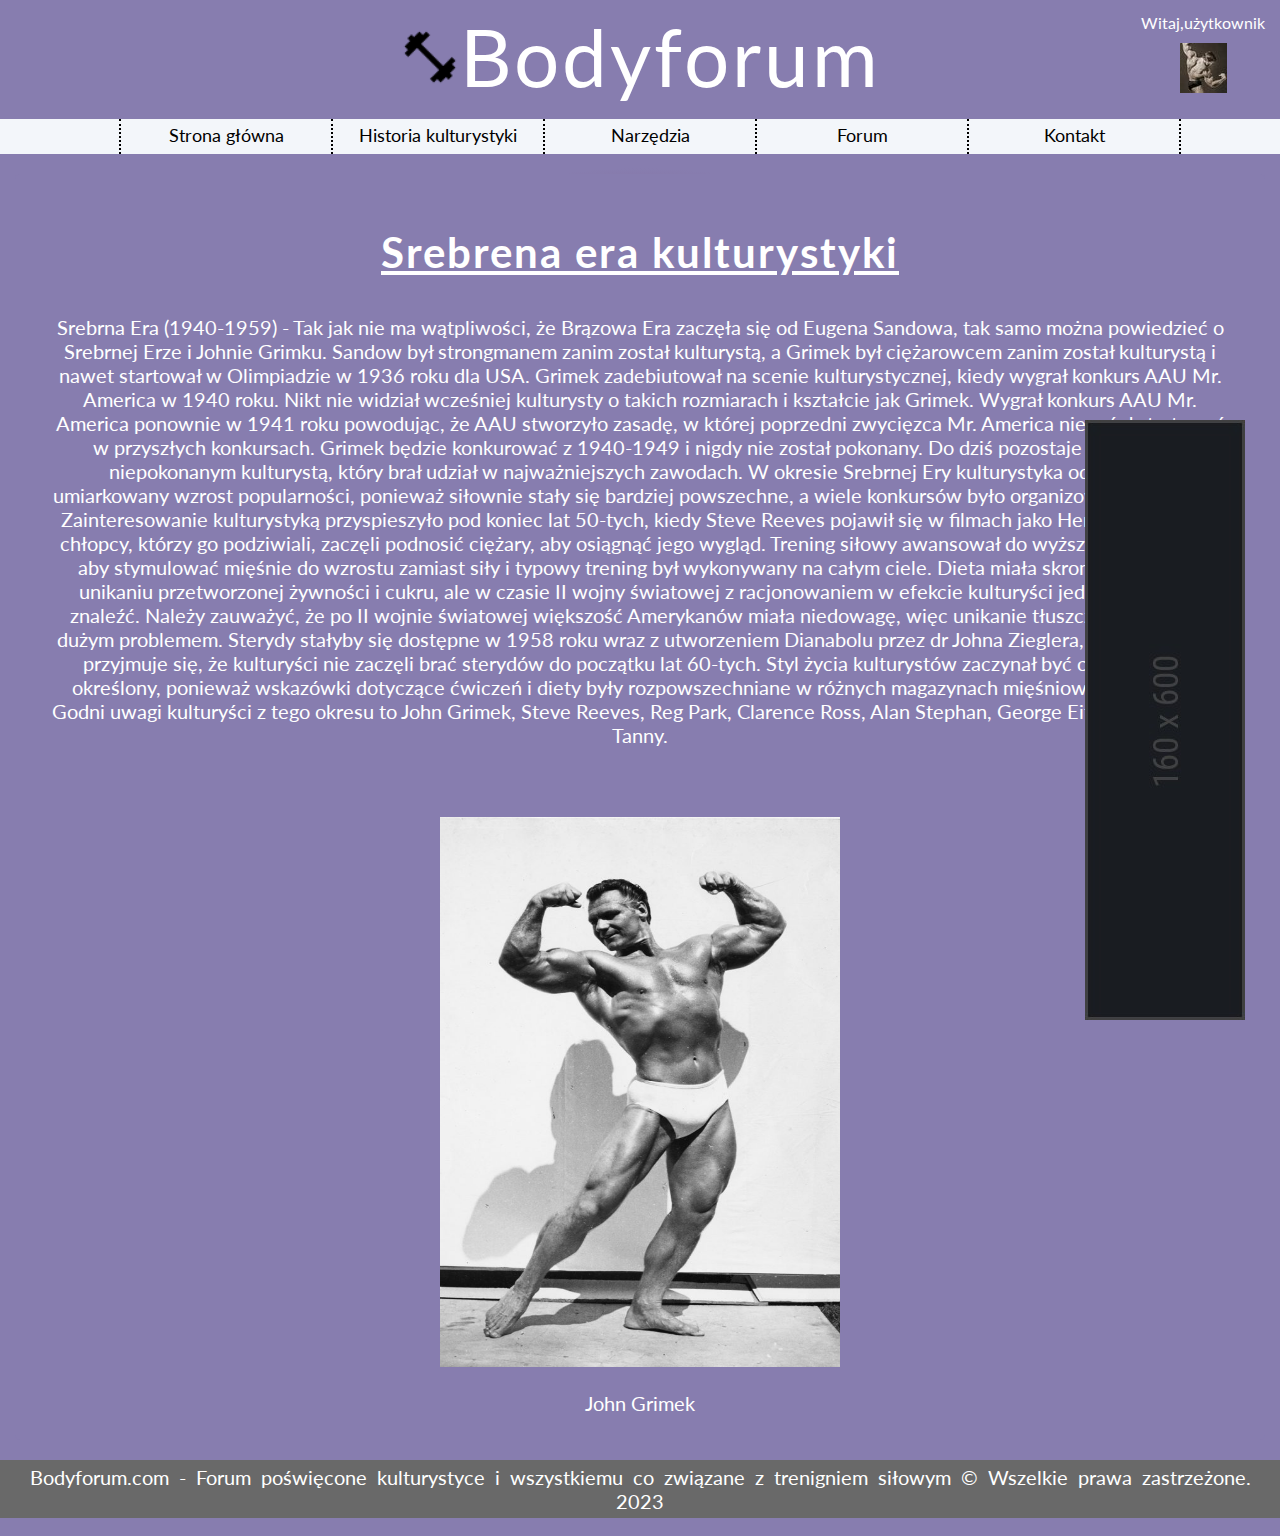
<file: podstrony/srebrnaera.html>
<!DOCTYPE html>
<html lang="pl">
    <head>
        <meta charset="UTF-8"/>
        <title>Bodyforum.com</title>
        <meta name="description" content="Polskie forum dyskusyjne dotyczące kulturystyki i wszystkiego co z nią związane" />
        <meta name="keywords" content="bodybuilding,mr.olympia,arnold,schwarzengger,ronnie,colman,tdee calculator"/>
        <meta http-equiv="X-UA-Compatible" content="IE-edge,chrome=1"/>
        <link rel="preconnect" href="https://fonts.googleapis.com">
        <link rel="preconnect" href="https://fonts.gstatic.com" crossorigin>
        <link href="https://fonts.googleapis.com/css2?family=Lato&display=swap" rel="stylesheet">
        <link rel="stylesheet" href="https://fonts.googleapis.com/css2?family=Material+Symbols+Outlined:opsz,wght,FILL,GRAD@20..48,100..700,0..1,-50..200" />
        <link rel="stylesheet" href="../CSS,JS/style.css" type="text/css"/>
        <script src="../CSS,JS/jquery-3.6.3.min.js"></script>
    </head>
    <body>
       <header>
        <div id="header">
            <div id="logo"><img src="../img/db.png">Bodyforum</div>            
            <div class="signin">
                <div class="user"><a href="#">Witaj,użytkownik</a></div>
                <div class="user_pic"><img src="../img/arnold.jpg"></div>
            </div>
            <div style="clear:both;"></div>
        </div>
       </header>
       <nav>
        <div class="nav">
            <ol>
                <li><a href="index-Z.html">Strona główna</a></li>
                <li><a href="#">Historia kulturystyki</a>
                    <ul>
                        <li><a href="brazowaera.html">Brązowa era</a></li>
                        <li><a href="srebrnaera.html">Srebrna era</a></li>
                        <li><a href="zlotaera.html">Złota era</a></li>
                        <li><a href="haneyera.html">Era Haney'a</a></li>
                        <li><a href="massera.html">Mass era</a></li>
                    </ul>
                </li>
                <li><a href="#">Narzędzia</a>
                    <ul>
                        <!--I NEED TO LEARN JS FOR THIS--><li><a href="podstrony/kalkulatorbmi.html">Kalkulator BMI</a></li>
                         <!--I NEED TO LEARN JS FOR THIS--><li><a href="#">Kalkulator TDEE</a></li>
                         <!--I NEED TO LEARN JS FOR THIS--><li><a href="#">Kalkulator poziomu tłuszczu</a></li>

                    </ul>
                </li>
                <li><a href="forum.html">Forum</a></li>
                <li><a href="#">Kontakt</a></li>
            </ol>
        </div>
       </nav>
       <main>
        <div id="wrapper"> 
            <div id="content">
                <article>
                    <header>
                        <h1>Srebrena era kulturystyki</h1>
                    </header>
                    <p>Srebrna Era (1940-1959) - Tak jak nie ma wątpliwości, że Brązowa Era zaczęła się od Eugena Sandowa, tak samo można powiedzieć o Srebrnej Erze i Johnie Grimku. Sandow był strongmanem zanim został kulturystą, a Grimek był ciężarowcem zanim został kulturystą i nawet startował w Olimpiadzie w 1936 roku dla USA. Grimek zadebiutował na scenie kulturystycznej, kiedy wygrał konkurs AAU Mr. America w 1940 roku. Nikt nie widział wcześniej kulturysty o takich rozmiarach i kształcie jak Grimek. Wygrał konkurs AAU Mr. America ponownie w 1941 roku powodując, że AAU stworzyło zasadę, w której poprzedni zwycięzca Mr. America nie mógł startować w przyszłych konkursach. Grimek będzie konkurować z 1940-1949 i nigdy nie został pokonany. Do dziś pozostaje on jedynym niepokonanym kulturystą, który brał udział w najważniejszych zawodach. W okresie Srebrnej Ery kulturystyka odnotowała umiarkowany wzrost popularności, ponieważ siłownie stały się bardziej powszechne, a wiele konkursów było organizowanych co roku. Zainteresowanie kulturystyką przyspieszyło pod koniec lat 50-tych, kiedy Steve Reeves pojawił się w filmach jako Herkules, a młodzi chłopcy, którzy go podziwiali, zaczęli podnosić ciężary, aby osiągnąć jego wygląd. Trening siłowy awansował do wyższych powtórzeń, aby stymulować mięśnie do wzrostu zamiast siły i typowy trening był wykonywany na całym ciele. Dieta miała skromny postęp w unikaniu przetworzonej żywności i cukru, ale w czasie II wojny światowej z racjonowaniem w efekcie kulturyści jedli to, co mogli znaleźć. Należy zauważyć, że po II wojnie światowej większość Amerykanów miała niedowagę, więc unikanie tłuszczu nie było tak dużym problemem. Sterydy stałyby się dostępne w 1958 roku wraz z utworzeniem Dianabolu przez dr Johna Zieglera, chociaż ogólnie przyjmuje się, że kulturyści nie zaczęli brać sterydów do początku lat 60-tych. Styl życia kulturystów zaczynał być coraz bardziej określony, ponieważ wskazówki dotyczące ćwiczeń i diety były rozpowszechniane w różnych magazynach mięśniowych tego dnia. Godni uwagi kulturyści z tego okresu to John Grimek, Steve Reeves, Reg Park, Clarence Ross, Alan Stephan, George Eiferman i Armand Tanny.<p>  
                        <figure><img src="../img/se.jpg"></figure>
                        <figcaption>John Grimek</figcaption>                 
                </article>
            </div>
        </div>
        <sidebar>
            <div class="ad">
                <img src="../img/ad.jpg">
            </div>
        </sidebar>
        <div style="clear: both;"></div>
        </div>
       </main>
       <footer>
            <div class="footer"style="margin-bottom:10px;">Bodyforum.com - Forum poświęcone kulturystyce i wszystkiemu co związane z trenigniem siłowym &copy; Wszelkie prawa zastrzeżone. 2023

            </div>
       </footer>
    
       <script>	
        $(document).ready(function() {
        var NavY = $('.nav').offset().top;
         
        var stickyNav = function(){
        var ScrollY = $(window).scrollTop();
              
        if (ScrollY > NavY) { 
            $('.nav').addClass('sticky');
        } else {
            $('.nav').removeClass('sticky'); 
        }
        };
         
        stickyNav();
         
        $(window).scroll(function() {
            stickyNav();
        });
        });
        
        </script>
    </body>
</html>
</file>
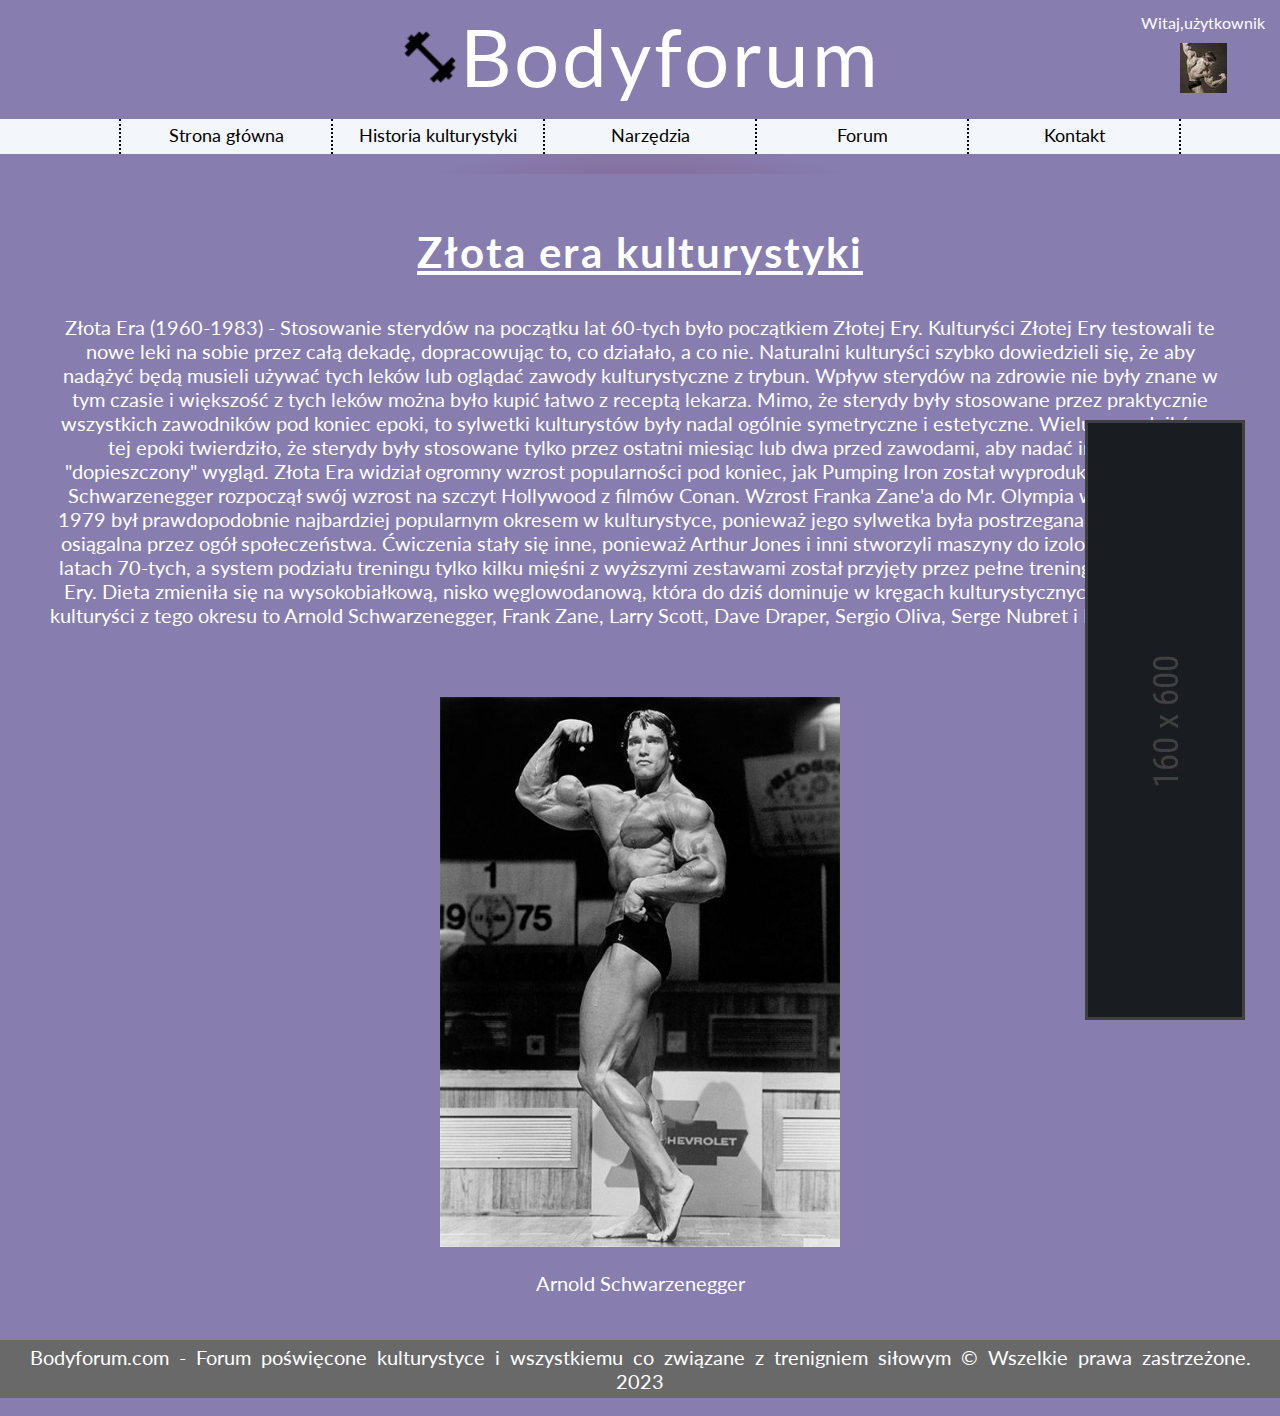
<file: podstrony/zlotaera.html>
<!DOCTYPE html>
<html lang="pl">
    <head>
        <meta charset="UTF-8"/>
        <title>Bodyforum.com</title>
        <meta name="description" content="Polskie forum dyskusyjne dotyczące kulturystyki i wszystkiego co z nią związane" />
        <meta name="keywords" content="bodybuilding,mr.olympia,arnold,schwarzengger,ronnie,colman,tdee calculator"/>
        <meta http-equiv="X-UA-Compatible" content="IE-edge,chrome=1"/>
        <link rel="preconnect" href="https://fonts.googleapis.com">
        <link rel="preconnect" href="https://fonts.gstatic.com" crossorigin>
        <link href="https://fonts.googleapis.com/css2?family=Lato&display=swap" rel="stylesheet">
        <link rel="stylesheet" href="https://fonts.googleapis.com/css2?family=Material+Symbols+Outlined:opsz,wght,FILL,GRAD@20..48,100..700,0..1,-50..200" />
        <link rel="stylesheet" href="../CSS,JS/style.css" type="text/css"/>
        <script src="../CSS,JS/jquery-3.6.3.min.js"></script>
    </head>
    <body>
       <header>
        <div id="header">
            <div id="logo"><img src="../img/db.png">Bodyforum</div>            
            <div class="signin">
                <div class="user"><a href="#">Witaj,użytkownik</a></div>
                <div class="user_pic"><img src="../img/arnold.jpg"></div>
            </div>
            <div style="clear:both;"></div>
        </div>
       </header>
       <nav>
        <div class="nav">
            <ol>
                <li><a href="index-Z.html">Strona główna</a></li>
                <li><a href="#">Historia kulturystyki</a>
                    <ul>
                        <li><a href="brazowaera.html">Brązowa era</a></li>
                        <li><a href="srebrnaera.html">Srebrna era</a></li>
                        <li><a href="zlotaera.html">Złota era</a></li>
                        <li><a href="haneyera.html">Era Haney'a</a></li>
                        <li><a href="massera.html">Mass era</a></li>
                    </ul>
                </li>
                <li><a href="#">Narzędzia</a>
                    <ul>
                        <!--I NEED TO LEARN JS FOR THIS--><li><a href="podstrony/kalkulatorbmi.html">Kalkulator BMI</a></li>
                         <!--I NEED TO LEARN JS FOR THIS--><li><a href="#">Kalkulator TDEE</a></li>
                         <!--I NEED TO LEARN JS FOR THIS--><li><a href="#">Kalkulator poziomu tłuszczu</a></li>

                    </ul>
                </li>
                <li><a href="forum.html">Forum</a></li>
                <li><a href="#">Kontakt</a></li>
            </ol>
        </div>
       </nav>
       <main>
        <div id="wrapper"> 
            <div id="content">
                <article>
                    <header>
                        <h1>Złota era kulturystyki</h1>
                    </header>
                    <p>Złota Era (1960-1983) - Stosowanie sterydów na początku lat 60-tych było początkiem Złotej Ery. Kulturyści Złotej Ery testowali te nowe leki na sobie przez całą dekadę, dopracowując to, co działało, a co nie. Naturalni kulturyści szybko dowiedzieli się, że aby nadążyć będą musieli używać tych leków lub oglądać zawody kulturystyczne z trybun. Wpływ sterydów na zdrowie nie były znane w tym czasie i większość z tych leków można było kupić łatwo z receptą lekarza. Mimo, że sterydy były stosowane przez praktycznie wszystkich zawodników pod koniec epoki, to sylwetki kulturystów były nadal ogólnie symetryczne i estetyczne. Wielu zawodników z tej epoki twierdziło, że sterydy były stosowane tylko przez ostatni miesiąc lub dwa przed zawodami, aby nadać im bardziej "dopieszczony" wygląd. Złota Era widział ogromny wzrost popularności pod koniec, jak Pumping Iron został wyprodukowany i Arnold Schwarzenegger rozpoczął swój wzrost na szczyt Hollywood z filmów Conan. Wzrost Franka Zane'a do Mr. Olympia w latach 1977-1979 był prawdopodobnie najbardziej popularnym okresem w kulturystyce, ponieważ jego sylwetka była postrzegana jako pożądana i osiągalna przez ogół społeczeństwa. Ćwiczenia stały się inne, ponieważ Arthur Jones i inni stworzyli maszyny do izolowania mięśni w latach 70-tych, a system podziału treningu tylko kilku mięśni z wyższymi zestawami został przyjęty przez pełne treningi ciała Srebrnej Ery. Dieta zmieniła się na wysokobiałkową, nisko węglowodanową, która do dziś dominuje w kręgach kulturystycznych. Godni uwagi kulturyści z tego okresu to Arnold Schwarzenegger, Frank Zane, Larry Scott, Dave Draper, Sergio Oliva, Serge Nubret i Franco Columbu.<p>  
                        <figure><img src="../img/ze.jpg"></figure>
                        <figcaption>Arnold Schwarzenegger</figcaption>                 
                </article>
            </div>
        </div>
        <sidebar>
            <div class="ad">
                <img src="../img/ad.jpg">
            </div>
        </sidebar>
        <div style="clear: both;"></div>
        </div>
       </main>
       <footer>
            <div class="footer"style="margin-bottom:10px;">Bodyforum.com - Forum poświęcone kulturystyce i wszystkiemu co związane z trenigniem siłowym &copy; Wszelkie prawa zastrzeżone. 2023

            </div>
       </footer>
    
       <script>	
        $(document).ready(function() {
        var NavY = $('.nav').offset().top;
         
        var stickyNav = function(){
        var ScrollY = $(window).scrollTop();
              
        if (ScrollY > NavY) { 
            $('.nav').addClass('sticky');
        } else {
            $('.nav').removeClass('sticky'); 
        }
        };
         
        stickyNav();
         
        $(window).scroll(function() {
            stickyNav();
        });
        });
        
        </script>
    </body>
</html>
</file>
<file: CSS,JS/style.css>
:root {
    font-size: 20px;
}
body {
    background: rgb(119,2,26);
background: -moz-radial-gradient(circle, rgba(119,2,26,1) 19%, rgba(135,125,175,1) 60%);
background: -webkit-radial-gradient(circle, rgba(119,2,26,1) 19%, rgba(135,125,175,1) 60%);
background: radial-gradient(circle, rgba(119,2,26,1) 19%, rgba(135,125,175,1) 60%);
filter: progid:DXImageTransform.Microsoft.gradient(startColorstr="#77021a",endColorstr="#877daf",GradientType=1);
    font-family: 'Lato', sans-serif;
    color: white;
    margin-left: 0px;
    margin-right: 0px;
    overflow-x: hidden;
    min-height: 100vh;
    display: flex;
    flex-direction: column;
}
#wrapper{
    width: 100%;
    position: relative; 
}
main{
    margin: auto 0;
}
#header{
    width: 100%;
    margin-left: auto;
    margin-right: auto;
    text-align: center;
    display: block;
    position: relative;
   
}
#logo{
    font-size: 4rem;
    letter-spacing: 3px;  
    display: inline-block;
    margin-bottom: 15px;  
}
#logo img {
    width: 60px;
    height: 60px;
}
#header .signin{ 
   position: absolute;
   top: 0;
   right: 15px; 
   display: inline-block;
   justify-content: center;
}
.signin{
    justify-content: center;
}
.user a{
    text-decoration: none;
    color: white;
}
.user {
    margin-bottom: 5px;
    font-size: 0.8rem;
    line-height: 30px;
    margin-right: 0px;   
}
.signin > .user_pic{
    max-width: 100%;
    height: auto;
}
.nav{
    color: #877daf;
    width: 100%;
    background-color: rgb(243, 246, 250);
    text-align: center;
    margin: 0px auto;
    height: 35px;
    padding: 0px 10px;
    
}
.sticky {
    width: 100%;
    position: fixed;
    left: 0;
    top: 0;
    z-index: 100;
}
ol {
    padding: 0;
    margin: 0px;
    list-style: none;
    font-size: 0.9rem;
    line-height: 180%;
    display: inline-block;
}
ol a{
    display: block;
}
ol > li{
    width: 210px;
    height: 35px;
    padding: 0px;
    float: left;
    border-right: 2px dotted black;
}
ol > li:first-child{
    border-left: 2px dotted black;
}
ol > li:hover{
    background-color:
    #877daf;
    color: #988cae;
}
ol > li:hover > ul{
    display: block;
}
ol > li > ul {
    list-style-type: none;
    padding: 0px;
    margin: 0;
    height: 35px; 
    display: none;
    width: 210px;   
}
ol > li > ul > li{
    background-color: rgb(255, 255, 255);
    position: relative;
    z-index: 100;
    border-top: 1px dotted black;
}
ol > li > ul > li:hover{
    background-color: #988cae;
}
ol li a {
    color: black;
    text-decoration: none;
    display: block;
}
#content{
    width: 1200px;
    padding: 25px;
    margin: 1rem auto;
    background-color: #877daf;
    border-radius: 5px;
    text-align: center;
}
.box{
    display: inline-table;
}
#block1 {
    margin: 10px 50px;
    width: 230px;
    height: 142px;
    background-color: cornflowerblue;
    float: left;
    text-align: center;
    border-radius: 5px;
    transition: all 0.3s ease-in-out;
}
#block2 {
   margin: 10px 50px;
   width: 230px;
   height: 142px;
   background-color: rgb(79, 47, 55);
   float: left;
   text-align: center;
   border-radius: 5px;
   transition: all 0.3s ease-in-out;
}
#block1:hover,
#block2:hover,
#block3:hover,
#block4:hover,
#block5:hover,
#block6:hover{
    transform: scale(0.9);
	opacity: 0.9;
}
#block3 {
    margin: 10px 50px;
	width: 230px;
	height: 142px;
	background-color: rgb(84, 52, 191);
	float: left;
	text-align: center;
    border-radius: 5px;
    transition: all 0.3s ease-in-out;
}
#block1 a,
#block2 a,
#block3 a{
    color: white;
    display: block;
}
#block4 {
    margin: 30px 50px;
    width: 230px;
    height: 142px;
    background-color: rgb(33, 97, 63);
    float: left;
    text-align: center;
    border-radius: 5px;
    transition: all 0.3s ease-in-out;
}
#block5 {
   margin: 30px 50px;
   width: 230px;
   height: 142px;
   background-color: rgb(127, 46, 140);
   float: left;
   text-align: center;
   border-radius: 5px;
   transition: all 0.3s ease-in-out;
}
#block6 {
    margin: 30px 50px;
	width: 230px;
	height: 142px;
	background-color: rgb(112, 100, 56);
	float: left;
	text-align: center;
    border-radius: 5px;
    transition: all 0.3s ease-in-out;
}
#block4 a,
#block5 a,
#block6 a{
    color: white;
    display: block;
}
.inside-postion{
    margin-top: 45px;
}

h1 {
    font-size: 2.1rem;
    letter-spacing: 2px;
    text-align: center;
    text-decoration: underline;
}
p{
    text-align: center;
    padding: 10px;
}
.ad{
    margin-right: 35px;
    position: absolute;
    top: 0;
    right: 0;
    margin-top: 420px;
}


.post2{
    text-align: center;
    margin:100px 15px;
}
.footer{
    text-align: center;
    background-color: dimgray;
    padding: 5px;
    word-spacing: 5px;
}

figure > img{
    height: 550px;
    width: 400px;
}
.BMI-header ul{
    list-style-type: none;
}
.BMI-header ul li{
    margin: 10px auto;
}
#weight{
    border-radius: 6px;
    margin-left: 7px;
}
#height{
    border-radius: 6px;
}
.result{
	margin:40px 0;
}

.result .title{
	text-align:center;
}
.button{
    cursor: pointer;
    background-color: #157ae1;
    color: #f9f9f9;
    border: 0;
    font-weight: 600;
    letter-spacing: 2px;
    margin: 0 auto;
    width: 10%;
    border-radius: 6px;
    box-shadow: 1px solid #157ae1;
}
</file>
<file: CSS,JS/styleL.css>
:root {
    font-size: 20px;
}
html{
  
    font-family: 'Lato', sans-serif;
    overflow-x: hidden;
}
body {
    background: rgb(119,2,26);
background: -moz-radial-gradient(circle, rgba(119,2,26,1) 19%, rgba(135,125,175,1) 60%);
background: -webkit-radial-gradient(circle, rgba(119,2,26,1) 19%, rgba(135,125,175,1) 60%);
background: radial-gradient(circle, rgba(119,2,26,1) 19%, rgba(135,125,175,1) 60%);
filter: progid:DXImageTransform.Microsoft.gradient(startColorstr="#77021a",endColorstr="#877daf",GradientType=1);
    height: 100%;
    display: grid;
    place-items: center;
    margin: 0;
    padding: 0 24px;
    color: #f9f9f9;
    animation: background 10s infinite alternate linear;
}
#header{
    width: 100%;
    margin-left: auto;
    margin-right: auto;
    text-align: center;
    display: block;

}
#logo{
    font-size: 4rem;
    letter-spacing: 3px;  
    display: inline-block;
    margin-bottom: 15px;  
}
#logo img {
    width: 60px;
    height: 60px;
}
@media (width >= 500px){
    body{padding: 0};
}
#login{
    margin-top: 150px;
    width: 30%;
    padding: 70px 30px 44px;
    border-radius: 22px;
    background: #161616;
    text-align: center;
}
#login > h2{
    font-size: 2rem;
    margin: 0px 0px 10px;
    text-align: center;
}
.login-form{
    display: grid;
    gap: 16px;
    place-items: left;
    width: 100%;
    margin: 0;
}
.textbox{
    width: 90%;
    position: relative;
}
.textbox span{
    position: absolute;
    top: 50%;
    left: 16px;
    translate: 0 -50%;
    color: rgb(255,255,255,0.38);
}
.login-form input,
.login-form button{
    width: 100%;
    height: 60px;
    outline: none;
    padding: 0;
    font-size: 0.9rem;
    border-radius: 8px;
}
.login-form input{
    background: transparent;
    border: 2px solid rgb(255,255,255,0.1);
    padding: 0 20px 0 50px;
    color: inherit; 
}
.login-form input:focus{
    border-color: #157ae1;
}
.login-form input:focus ~ span{
    color: #157ae1;
}
.login-form button{
    cursor: pointer;
    background-color: #157ae1;
    color: #f9f9f9;
    border: 0;
    font-weight: 600;
    letter-spacing: 2px;
    margin: 0 auto;
    width: 90%;
}
.login-form a{
    color: #157ae1;
    font-size: 16px;
    text-align: center;
    text-decoration: none;
}
#logo a{
    color: white;
    text-decoration: none;
    display: block;
}
.login-form button a{
    cursor: pointer;
    background-color: #157ae1;
    color: #f9f9f9;
    border: 0;
    font-weight: 600;
    letter-spacing: 2px;
    margin: 0 auto;
    width: 90%;
}
</file>
